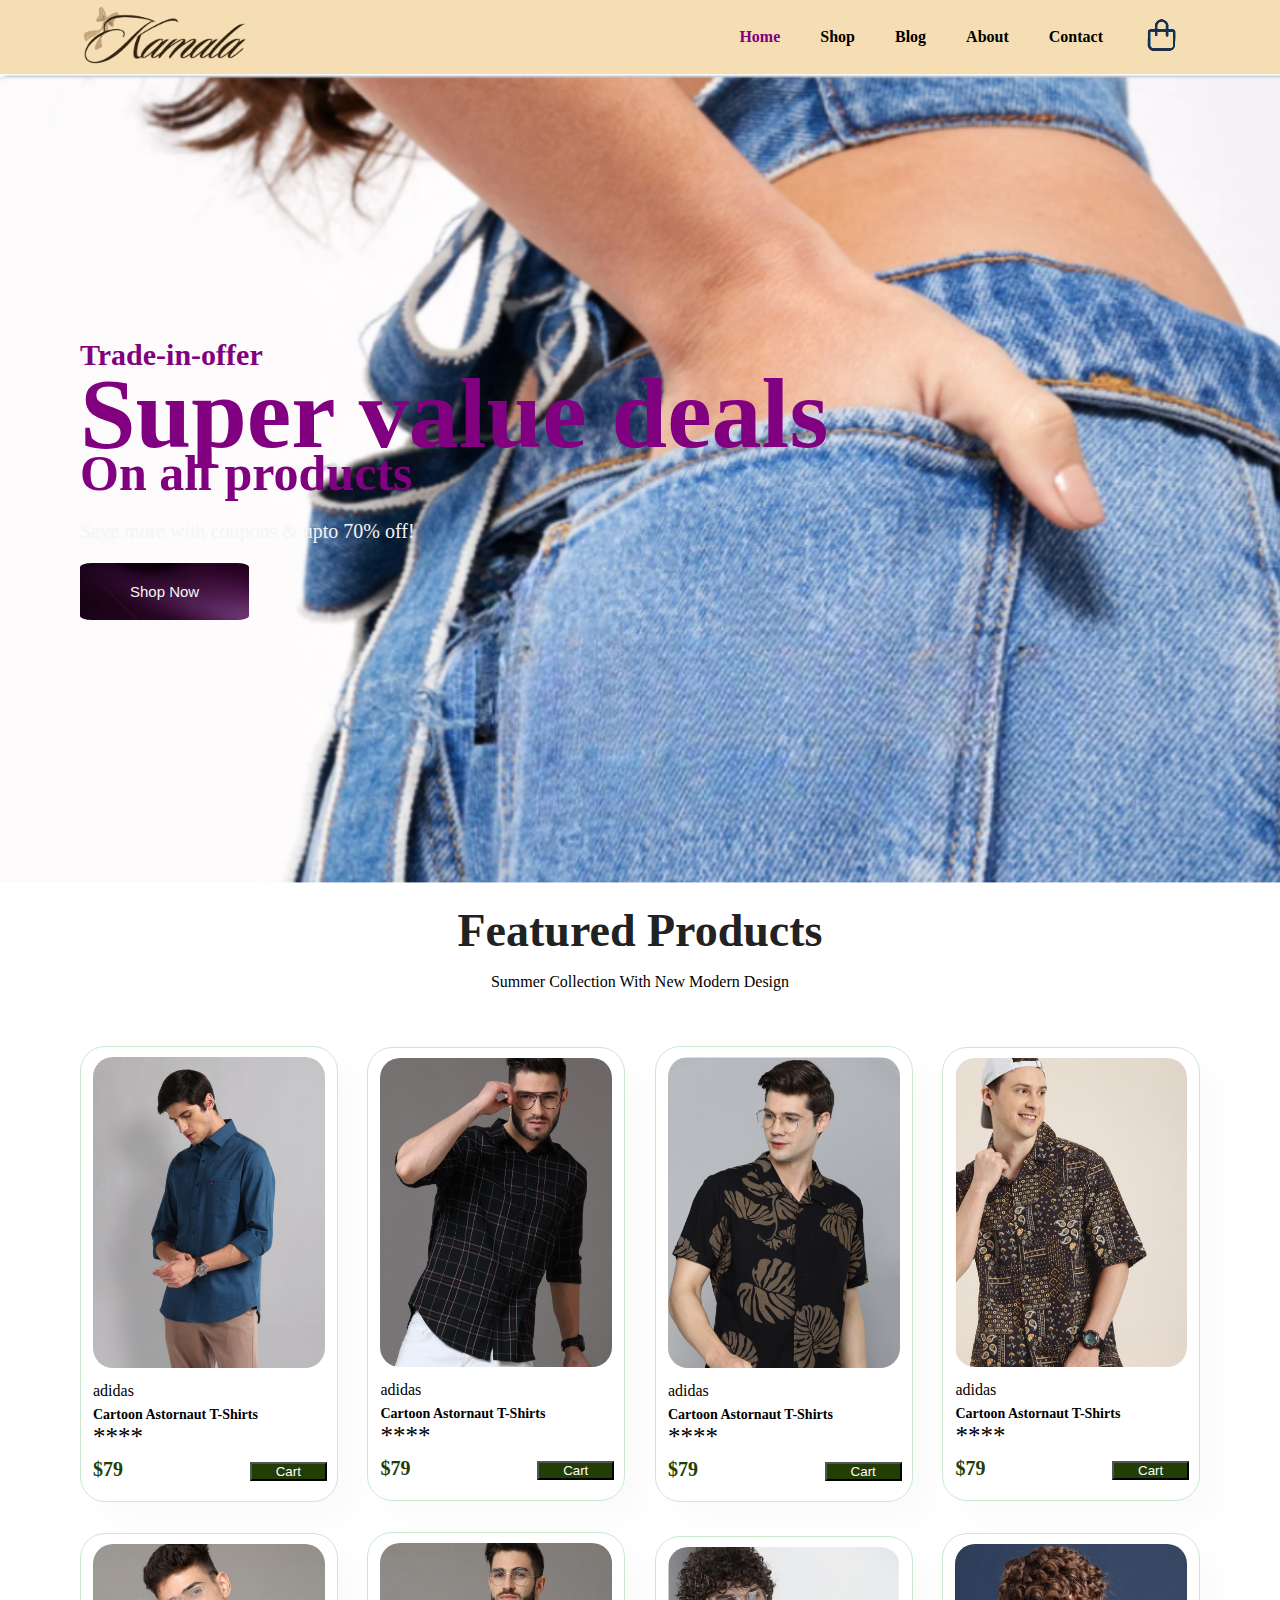
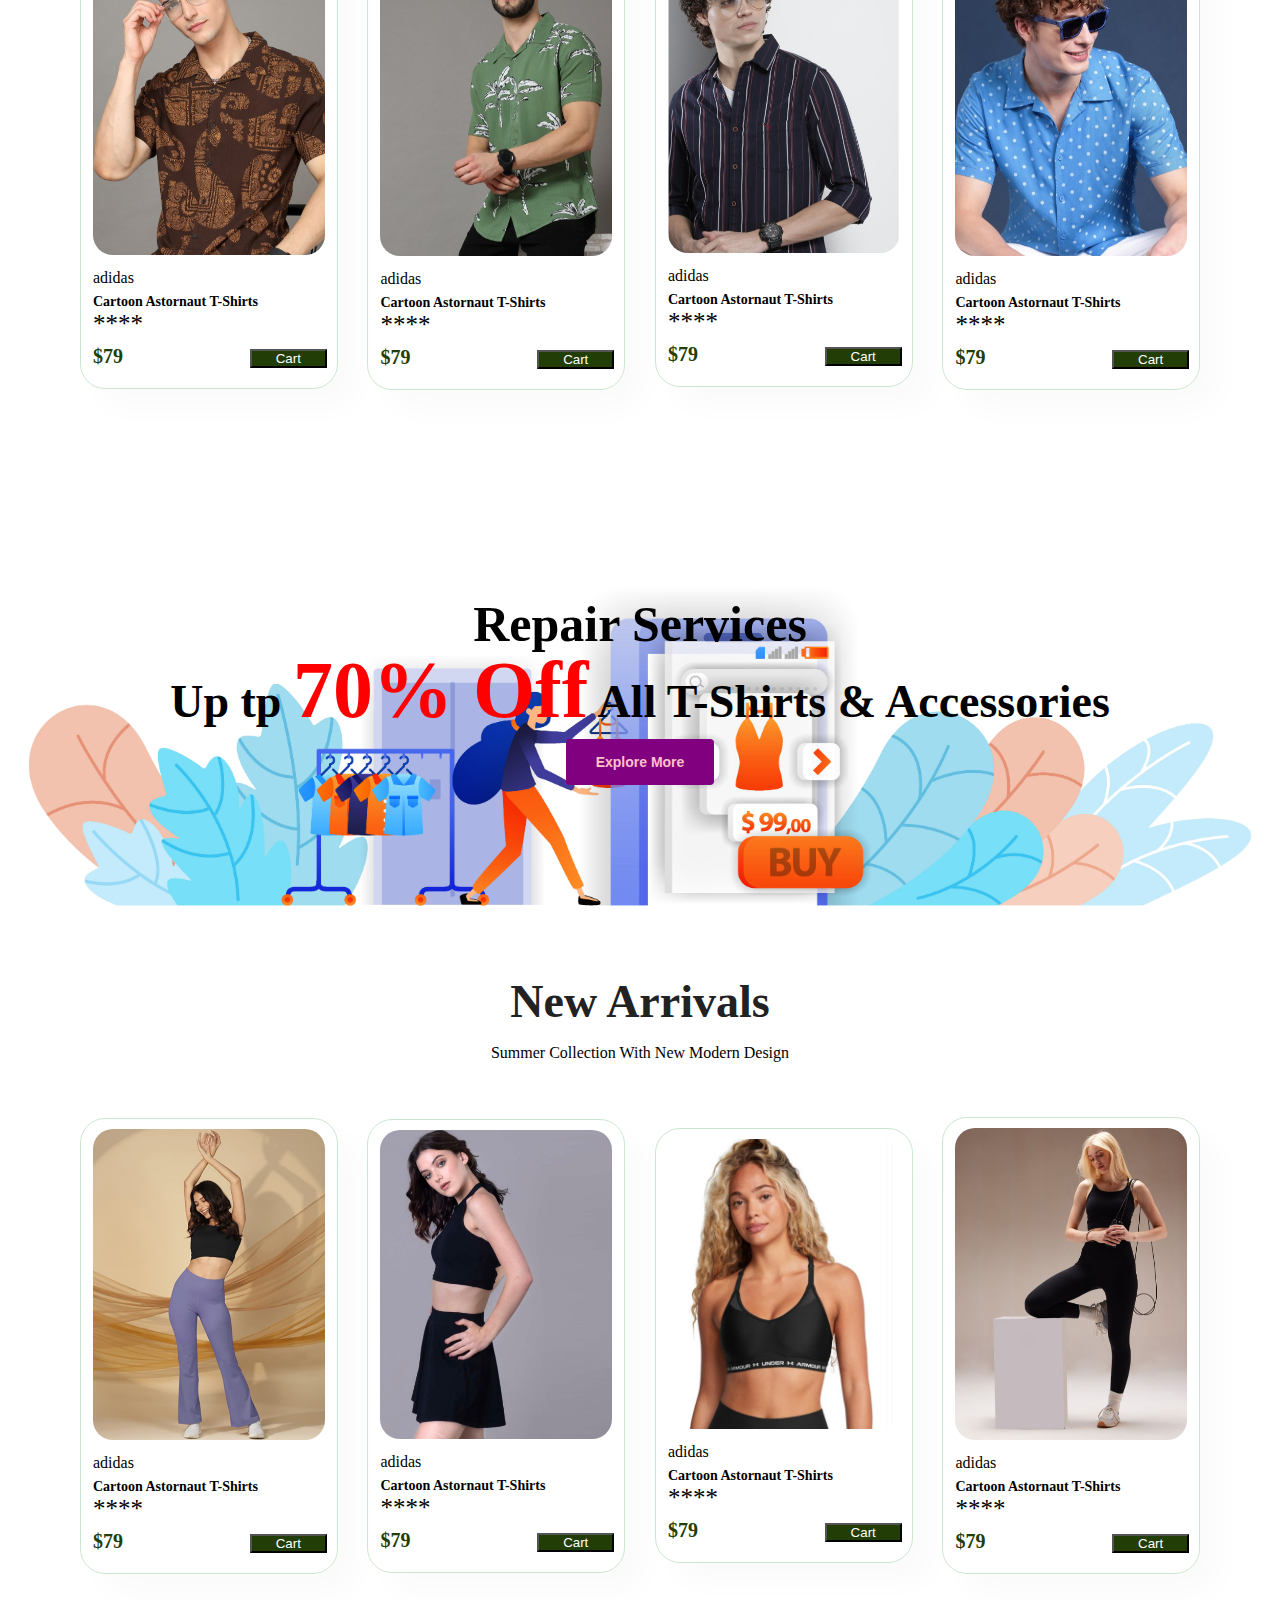
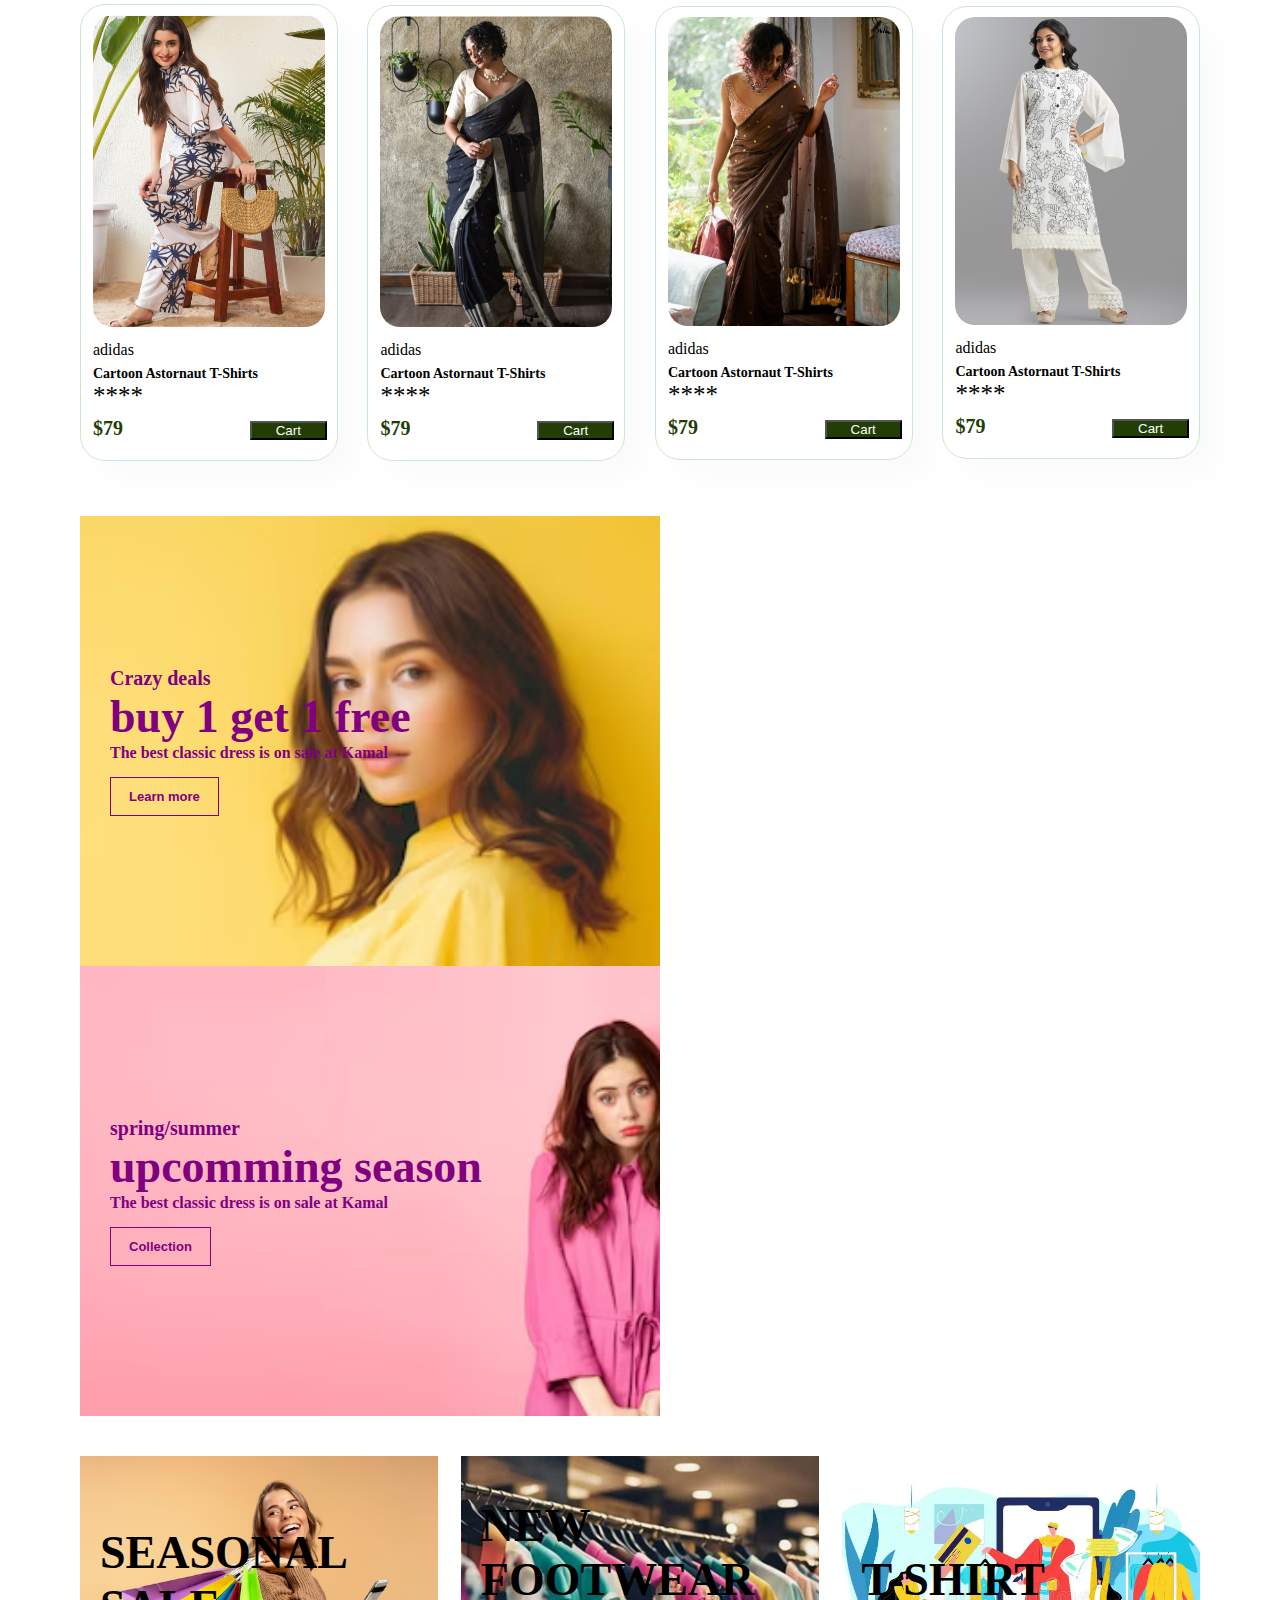
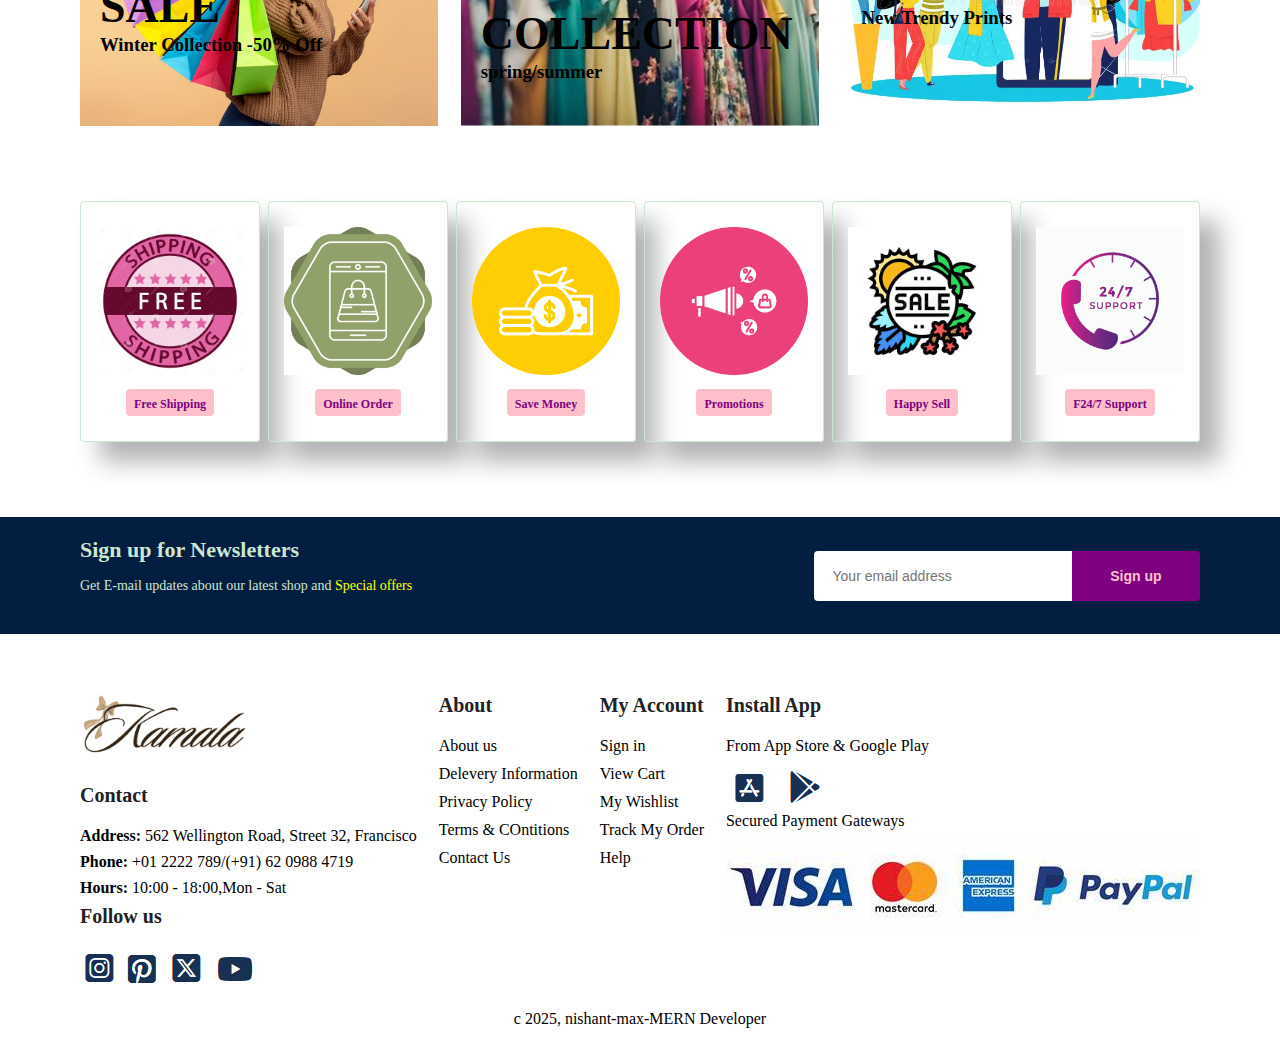
<file: index.html>
<!DOCTYPE html>
<html lang="en">
<head>
     <meta charset="UTF-8">
     <meta name="viewport" content="width=device-width, initial-scale=1.0">
     <title>Kamala-Your Cloth Shopping Store</title>
     <link rel="stylesheet" href="./style.css">
</head>
<body>
     <header id="header">
          <a href="#"><img src="./images/my logo.png" class="logo" alt="img" ></a>
          <ul class="navbar">
               <li class="back"><img style="width: 20px;" src="./images/back.png" alt="back"></li>
               <li><a class="active" href="index.html">Home</a></li>
               <li><a href="shop.html">Shop</a></li>
               <li><a href="blog.html">Blog</a></li>
               <li><a href="about.html">About</a></li>
               <li><a href="contact.html">Contact</a></li>
               <li><a href=""><img src="./images/bag.png" alt="shopping bag"></a></li>
          </ul>
          <div id="mobile">
               <img style="height: 60px; width: 90px;" src="./images/hamburger-menu.jpg" alt="menu">
          </div>

     </header>

     <section id="hero">
          <h4>Trade-in-offer</h4>
          <h2>Super value deals</h2>
          <h1>On all products</h1>
          <p>Save more with coupons & upto 70% off!</p>
          <button>Shop Now</button>
     </section>
     
     <section id="product1" class="section-p1">
          <h2>Featured Products</h2>
          <p>Summer Collection With New Modern Design </p>
          <div class="pro-container">
               <div class="pro">
                    <img src="./images/pro1.png"  alt="img">
                    <div class="des">
                         <span>adidas</span>
                         <h5>Cartoon Astornaut T-Shirts</h5>
                         <div class="star"> ****</div>
                         <h4>$79</h4>
                    </div>
                    <button>Cart</button>
               </div>

               <div class="pro">
                    <img src="./images/pro2.png"  alt="img">
                    <div class="des">
                         <span>adidas</span>
                         <h5>Cartoon Astornaut T-Shirts</h5>
                         <div class="star"> ****</div>
                         <h4>$79</h4>
                    </div>
                    <button>Cart</button>
               </div>
               
               <div class="pro">
                    <img src="./images/pro3.png"  alt="img">
                    <div class="des">
                         <span>adidas</span>
                         <h5>Cartoon Astornaut T-Shirts</h5>
                         <div class="star"> ****</div>
                         <h4>$79</h4>
                    </div>
                    <button>Cart</button>
               </div>
               
               <div class="pro">
                    <img src="./images/pro4.png"  alt="img">
                    <div class="des">
                         <span>adidas</span>
                         <h5>Cartoon Astornaut T-Shirts</h5>
                         <div class="star"> ****</div>
                         <h4>$79</h4>
                    </div>
                    <button>Cart</button>
               </div>
               
               <div class="pro">
                    <img src="./images/pro5.png"  alt="img">
                    <div class="des">
                         <span>adidas</span>
                         <h5>Cartoon Astornaut T-Shirts</h5>
                         <div class="star"> ****</div>
                         <h4>$79</h4>
                    </div>
                    <button>Cart</button>
               </div>
               
               <div class="pro">
                    <img src="./images/pro6.png"  alt="img">
                    <div class="des">
                         <span>adidas</span>
                         <h5>Cartoon Astornaut T-Shirts</h5>
                         <div class="star"> ****</div>
                         <h4>$79</h4>
                    </div>
                    <button>Cart</button>
               </div>
               
               <div class="pro">
                    <img src="./images/pro7.png"  alt="img">
                    <div class="des">
                         <span>adidas</span>
                         <h5>Cartoon Astornaut T-Shirts</h5>
                         <div class="star"> ****</div>
                         <h4>$79</h4>
                    </div>
                    <button>Cart</button>
               </div>
               
               <div class="pro">
                    <img src="./images/pro8.png"  alt="img">
                    <div class="des">
                         <span>adidas</span>
                         <h5>Cartoon Astornaut T-Shirts</h5>
                         <div class="star"> ****</div>
                         <h4>$79</h4>
                    </div>
                    <button>Cart</button>
               </div>
               
          </div>
     </section>

     <section id="banner" class="section-m1">
          <h4>Repair Services</h4>
          <h2>Up tp <span>70% Off</span> All T-Shirts & Accessories</h2>
          <button class="normal">Explore More</button>
     </section>

     <section id="product1" class="section-p1">
          <h2>New Arrivals</h2>
          <p>Summer Collection With New Modern Design </p>
          <div class="pro-container">
               <div class="pro">
                    <img src="./images/NA1.png"  alt="img">
                    <div class="des">
                         <span>adidas</span>
                         <h5>Cartoon Astornaut T-Shirts</h5>
                         <div class="star"> ****</div>
                         <h4>$79</h4>
                    </div>
                    <button>Cart</button>
               </div>

               <div class="pro">
                    <img src="./images/NA2.png"  alt="img">
                    <div class="des">
                         <span>adidas</span>
                         <h5>Cartoon Astornaut T-Shirts</h5>
                         <div class="star"> ****</div>
                         <h4>$79</h4>
                    </div>
                    <button>Cart</button>
               </div>
               
               <div class="pro">
                    <img src="./images/NA3.png"  alt="img">
                    <div class="des">
                         <span>adidas</span>
                         <h5>Cartoon Astornaut T-Shirts</h5>
                         <div class="star"> ****</div>
                         <h4>$79</h4>
                    </div>
                    <button>Cart</button>
               </div>
               
               <div class="pro">
                    <img src="./images/NA4.png"  alt="img">
                    <div class="des">
                         <span>adidas</span>
                         <h5>Cartoon Astornaut T-Shirts</h5>
                         <div class="star"> ****</div>
                         <h4>$79</h4>
                    </div>
                    <button>Cart</button>
               </div>
               
               <div class="pro">
                    <img src="./images/NA5.png"  alt="img">
                    <div class="des">
                         <span>adidas</span>
                         <h5>Cartoon Astornaut T-Shirts</h5>
                         <div class="star"> ****</div>
                         <h4>$79</h4>
                    </div>
                    <button>Cart</button>
               </div>
               
               <div class="pro">
                    <img src="./images/NA6.png"  alt="img">
                    <div class="des">
                         <span>adidas</span>
                         <h5>Cartoon Astornaut T-Shirts</h5>
                         <div class="star"> ****</div>
                         <h4>$79</h4>
                    </div>
                    <button>Cart</button>
               </div>
               
               <div class="pro">
                    <img src="./images/NA7.png"  alt="img">
                    <div class="des">
                         <span>adidas</span>
                         <h5>Cartoon Astornaut T-Shirts</h5>
                         <div class="star"> ****</div>
                         <h4>$79</h4>
                    </div>
                    <button>Cart</button>
               </div>
               
               <div class="pro">
                    <img src="./images/NA8.png"  alt="img">
                    <div class="des">
                         <span>adidas</span>
                         <h5>Cartoon Astornaut T-Shirts</h5>
                         <div class="star"> ****</div>
                         <h4>$79</h4>
                    </div>
                    <button>Cart</button>
               </div>
               
          </div>
     </section>
     
     <section id="sm-banner" class="section-p1" >
          <div class="banner-box">
               <h4>Crazy deals</h4>
               <h2>buy 1 get 1 free</h2>
               <span>The best classic dress is on sale at Kamal</span>
               <button class="white">Learn more</button>
          </div>
          <div class="banner-box banner-box2">
               <h4>spring/summer</h4>
               <h2>upcomming season</h2>
               <span>The best classic dress is on sale at Kamal</span>
               <button class="white">Collection</button>
          </div>
     </section>

     <section id="banner3" class="section-p1">
          <div class="banner-box">
               <h2>SEASONAL SALE</h2>
               <h3>Winter Collection -50% Off</h3>
          </div>
          <div class="banner-box banner2">
               <h2>NEW FOOTWEAR COLLECTION</h2>
               <h3>spring/summer</h3>
          </div>
          <div class="banner-box banner3">
               <h2>T-SHIRT</h2>
               <h3>New Trendy Prints</h3>
          </div>
     </section>

     <section id="feature" class="section-p1">
          <div class="fe-box">
               <img src="./images/freeshipping.jpg" alt="img">
               <h6>Free Shipping</h6>
          </div>
          <div class="fe-box">
               <img src="./images/online-order.jpg" alt="img">
               <h6>Online Order</h6>
          </div>
          <div class="fe-box">
               <img src="./images/save money.png" alt="img">
               <h6>Save Money</h6>
          </div>
          <div class="fe-box">
               <img src="./images/promo.png" alt="img">
               <h6>Promotions</h6>
          </div>
          <div class="fe-box">
               <img src="./images/happy sale.webp" alt="img">
               <h6>Happy Sell</h6>
          </div>
          <div class="fe-box">
               <img src="./images/247support.jpg" alt="img">
               <h6>F24/7 Support</h6>
          </div>
          
     </section>

     <section id="newsletter" class="section-p1 section-m1">
          <div class="newstext">
               <h4>Sign up for Newsletters</h4>
               <p>Get E-mail updates about our latest shop and <span>Special offers</span></p>
          </div>
          <div class="form">
               <input type="text" placeholder="Your email address">
               <button class="normal">Sign up</button>
          </div>
     </section>

     <footer class="section-p1">
          <div class="col">
               <img class="logo" src="./images/my logo.png" alt="">
               <h4>Contact</h4>
               <p><strong>Address: </strong>562 Wellington Road, Street 32, Francisco</p>
               <p><strong>Phone: </strong>+01 2222 789/(+91) 62 0988 4719</p>
               <p><strong>Hours: </strong>10:00 - 18:00,Mon - Sat</p>
               <div class="follow">
                    <h4>Follow us</h4>
                    <div class="icon">
                         <a href="#"><img src="./images/insta.png" alt="instagram"></a>
                         <a href="#"><img src="./images/pin.png" alt="pinterest"></a>
                         <a href="#"><img src="./images/tw.png" alt="twitter"></a>
                         <a href="#"><img src="./images/yt.png" alt="youtube"></a>
                    </div>
               </div>
          </div>

          <div class="col">
               <h4>About</h4>
               <a href="#">About us</a>
               <a href="#">Delevery Information</a>
               <a href="#">Privacy Policy</a>
               <a href="#">Terms & COntitions</a>
               <a href="#">Contact Us</a>
          </div>

          <div class="col">
               <h4>My Account</h4>
               <a href="#">Sign in</a>
               <a href="#">View Cart</a>
               <a href="#">My Wishlist</a>
               <a href="#">Track My Order</a>
               <a href="#">Help</a>
          </div>

          <div class="col install">
               <h4>Install App</h4>
               <p>From App Store & Google Play</p>
               <div class="row">
                    <img src="./images/App store.png" alt="">
                    <img src="./images/Google play.png" alt="">
               </div>
               <p>Secured Payment Gateways</p>
               <img class="paymentmethod" src="./images/payment methods.jpeg" alt="">
          </div>

          <div class="copyright">
               <p>c 2025, nishant-max-MERN Developer</p>
          </div>
     </footer>


     <script src="./script.js"></script>
</body>
</html>
</file>
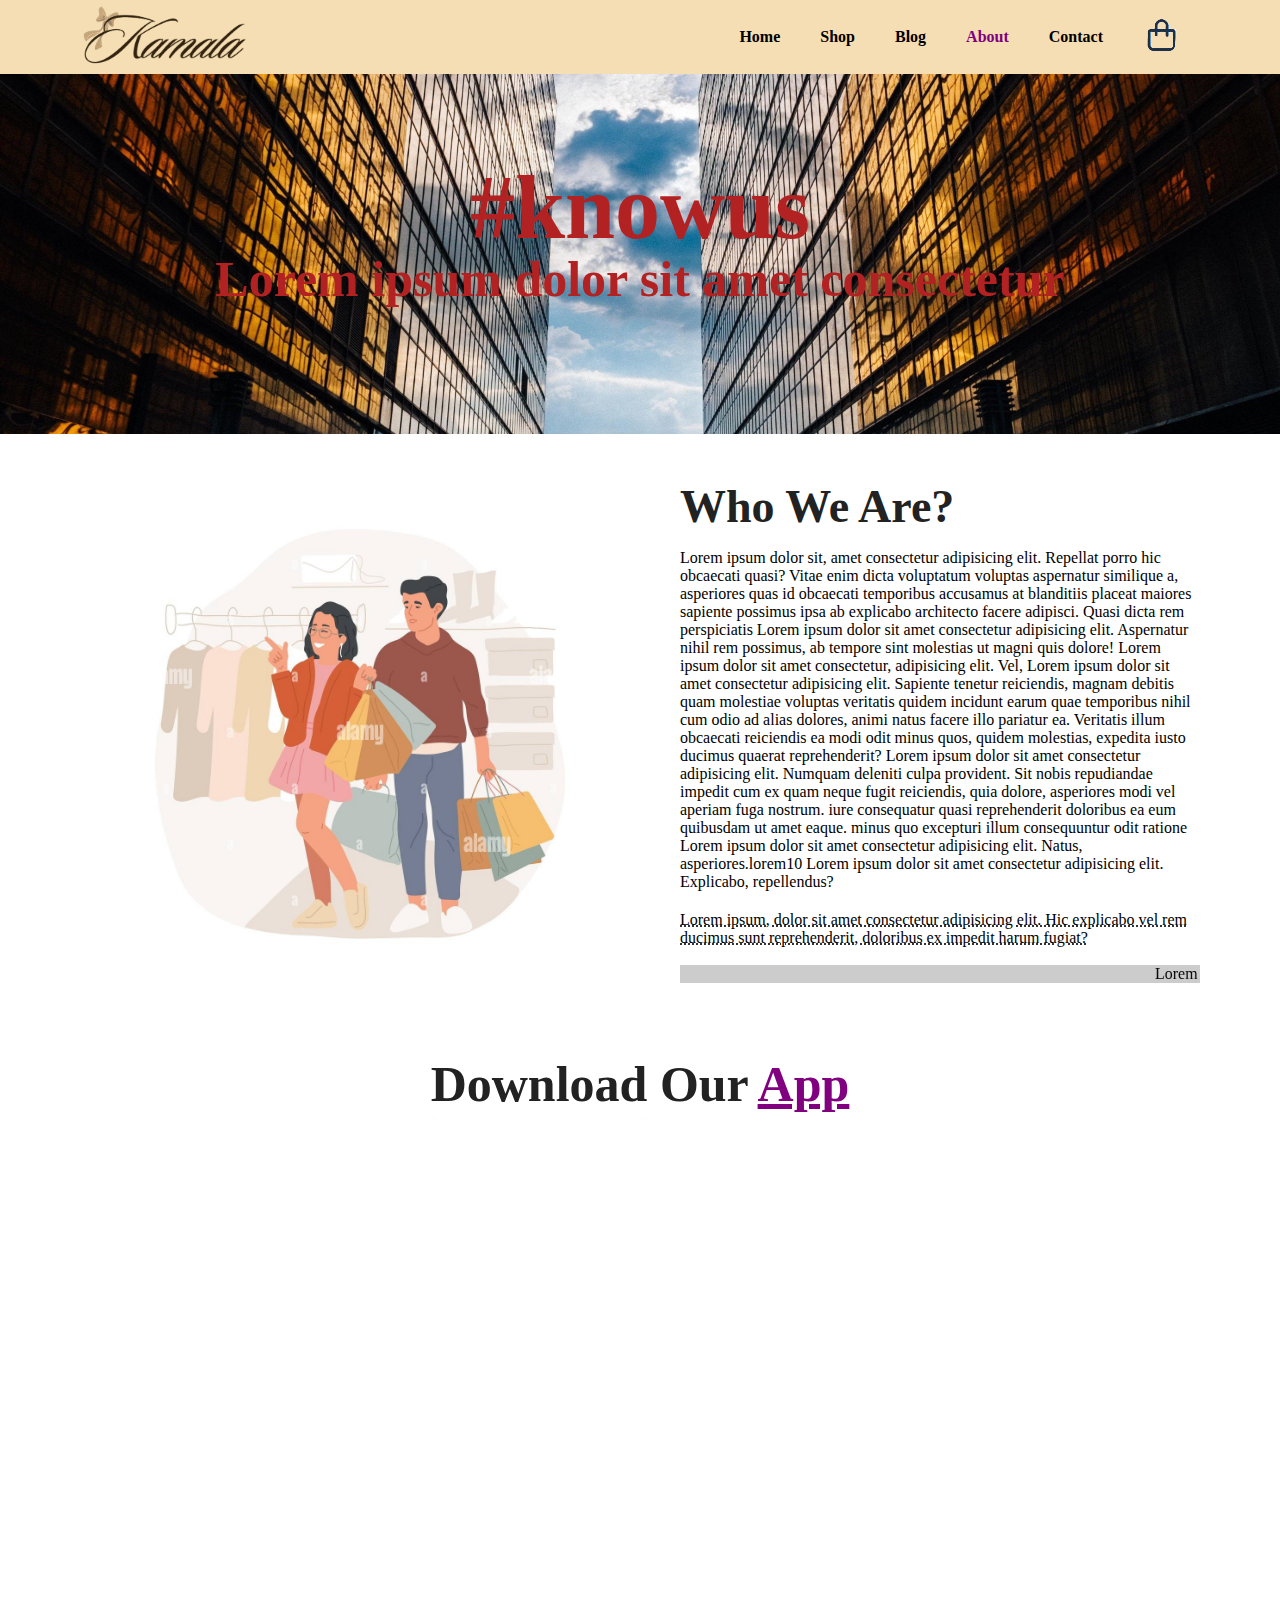
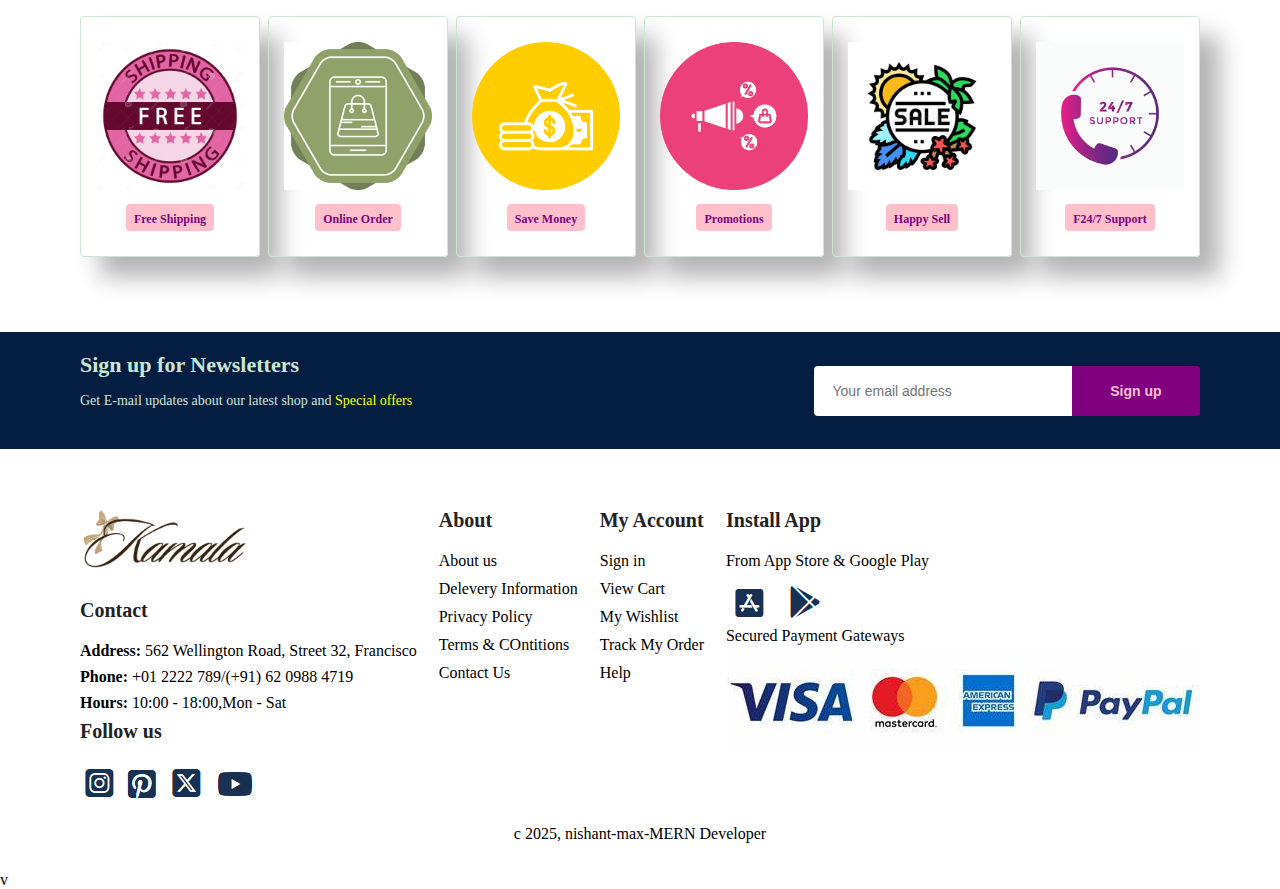
<file: about.html>
<!DOCTYPE html>
  <html lang="en">
  <head>
       <meta charset="UTF-8">
       <meta name="viewport" content="width=device-width, initial-scale=1.0">
       <title>Kamala-Your Cloth Shopping Store</title>
       <link rel="stylesheet" href="./style.css">
  </head>
  <body>
       <header id="header">
            <a href="#"><img src="./images/my logo.png" class="logo" alt="img" ></a>
            <ul class="navbar">
                 <li class="back"><img style="width: 20px;" src="./images/back.png" alt="back"></li>
                 <li><a href="index.html">Home</a></li>
                 <li><a  href="shop.html">Shop</a></li>
                 <li><a href="blog.html">Blog</a></li>
                 <li><a  class="active" href="about.html">About</a></li>
                 <li><a href="contact.html">Contact</a></li>
                 <li><a href="bag.html"><img src="./images/bag.png" alt="shopping bag"></a></li>
            </ul>
            <div id="mobile">
                 <img style="height: 60px; width: 90px;" src="./images/hamburger-menu.jpg" alt="menu">
            </div>
  
       </header>
  
       <section id="page-header" class="about-header">
            <h2>#knowus</h2>
            <p>Lorem ipsum dolor sit amet consectetur</p>
       </section>

       <section id="about-head" class="section-p1" >
          <img src="./images/aboutimg.jpg" alt="">
          <div>
               <h2>Who We Are?</h2>

               <p>Lorem ipsum dolor sit, amet consectetur adipisicing elit. Repellat porro hic obcaecati quasi? Vitae enim dicta voluptatum voluptas aspernatur similique a, asperiores quas id obcaecati temporibus accusamus at blanditiis placeat maiores sapiente possimus ipsa ab explicabo architecto facere adipisci. Quasi dicta rem perspiciatis Lorem ipsum dolor sit amet consectetur adipisicing elit. Aspernatur nihil rem possimus, ab tempore sint molestias ut magni quis dolore! Lorem ipsum dolor sit amet consectetur, adipisicing elit. Vel, Lorem ipsum dolor sit amet consectetur adipisicing elit. Sapiente tenetur reiciendis, magnam debitis quam molestiae voluptas veritatis quidem incidunt earum quae temporibus nihil cum odio ad alias dolores, animi natus facere illo pariatur ea. Veritatis illum obcaecati reiciendis ea modi odit minus quos, quidem molestias, expedita iusto ducimus quaerat reprehenderit? Lorem ipsum dolor sit amet consectetur adipisicing elit. Numquam deleniti culpa provident. Sit nobis repudiandae impedit cum ex quam neque fugit reiciendis, quia dolore, asperiores modi vel aperiam fuga nostrum. iure consequatur quasi reprehenderit doloribus ea eum quibusdam ut amet eaque. minus quo excepturi illum consequuntur odit ratione Lorem ipsum dolor sit amet consectetur adipisicing elit. Natus, asperiores.lorem10 Lorem ipsum dolor sit amet consectetur adipisicing elit. Explicabo, repellendus? </p>

               <abbr title=""> Lorem ipsum, dolor sit amet consectetur adipisicing elit. Hic explicabo vel rem ducimus sunt reprehenderit, doloribus ex impedit harum fugiat?</abbr>

               <br><br>

               <marquee bgcolor="#ccc" loop="-1" scrollamount="5" width="100%">Lorem ipsum dolor sit amet consectetur adipisicing Lorem ipsum dolor sit amet consectetur, adipisicing elit. Consectetur, voluptate. orem10</marquee>
          </div>
       </section>

       <section id="about-app" class="section-p1"  >
          <h1>Download Our <a href="#">App</a></h1>
          <div class="video">
               <video muted loop autoplay   src="./video/aboutvideo.mp4"></video>
          </div>
       </section>

       <section id="feature" class="section-p1">
          <div class="fe-box">
               <img src="./images/freeshipping.jpg" alt="img">
               <h6>Free Shipping</h6>
          </div>
          <div class="fe-box">
               <img src="./images/online-order.jpg" alt="img">
               <h6>Online Order</h6>
          </div>
          <div class="fe-box">
               <img src="./images/save money.png" alt="img">
               <h6>Save Money</h6>
          </div>
          <div class="fe-box">
               <img src="./images/promo.png" alt="img">
               <h6>Promotions</h6>
          </div>
          <div class="fe-box">
               <img src="./images/happy sale.webp" alt="img">
               <h6>Happy Sell</h6>
          </div>
          <div class="fe-box">
               <img src="./images/247support.jpg" alt="img">
               <h6>F24/7 Support</h6>
          </div>
          
      </section>

      <section id="newsletter" class="section-p1 section-m1">
          <div class="newstext">
               <h4>Sign up for Newsletters</h4>
               <p>Get E-mail updates about our latest shop and <span>Special offers</span></p>
          </div>
          <div class="form">
               <input type="text" placeholder="Your email address">
               <button class="normal">Sign up</button>
          </div>
      </section>
  
       <footer class="section-p1">
            <div class="col">
                 <img class="logo" src="./images/my logo.png" alt="">
                 <h4>Contact</h4>
                 <p><strong>Address: </strong>562 Wellington Road, Street 32, Francisco</p>
                 <p><strong>Phone: </strong>+01 2222 789/(+91) 62 0988 4719</p>
                 <p><strong>Hours: </strong>10:00 - 18:00,Mon - Sat</p>
                 <div class="follow">
                      <h4>Follow us</h4>
                      <div class="icon">
                           <a href="#"><img src="./images/insta.png" alt="instagram"></a>
                           <a href="#"><img src="./images/pin.png" alt="pinterest"></a>
                           <a href="#"><img src="./images/tw.png" alt="twitter"></a>
                           <a href="#"><img src="./images/yt.png" alt="youtube"></a>
                      </div>
                 </div>
            </div>
  
            <div class="col">
                 <h4>About</h4>
                 <a href="#">About us</a>
                 <a href="#">Delevery Information</a>
                 <a href="#">Privacy Policy</a>
                 <a href="#">Terms & COntitions</a>
                 <a href="#">Contact Us</a>
            </div>
  
            <div class="col">
                 <h4>My Account</h4>
                 <a href="#">Sign in</a>
                 <a href="#">View Cart</a>
                 <a href="#">My Wishlist</a>
                 <a href="#">Track My Order</a>
                 <a href="#">Help</a>
            </div>
  
            <div class="col install">
                 <h4>Install App</h4>
                 <p>From App Store & Google Play</p>
                 <div class="row">
                      <img src="./images/App store.png" alt="">
                      <img src="./images/Google play.png" alt="">
                 </div>
                 <p>Secured Payment Gateways</p>
                 <img class="paymentmethod" src="./images/payment methods.jpeg" alt="">
            </div>
  
            <div class="copyright">
                 <p>c 2025, nishant-max-MERN Developer</p>
            </div>
       </footer>
       
  
  
       <script src="./script.js"></script>
  </body>
  </html>v
</file>
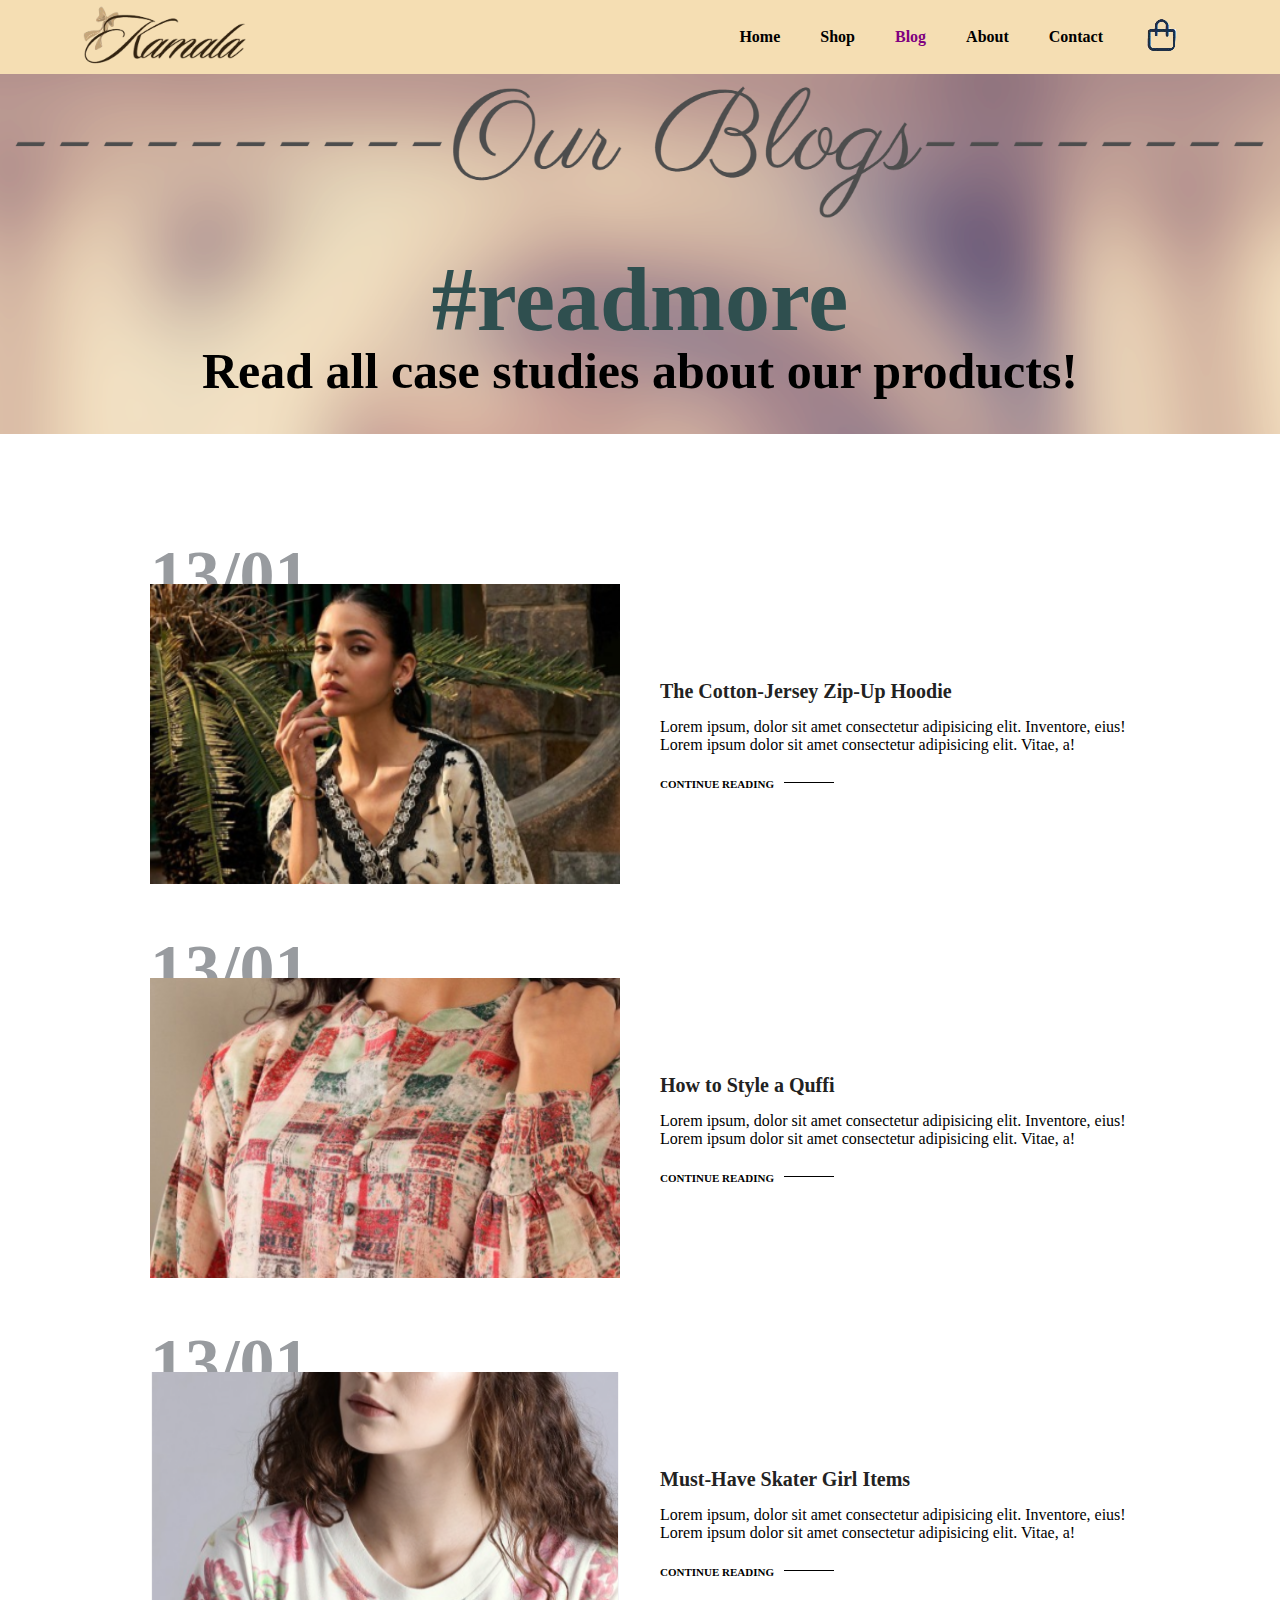
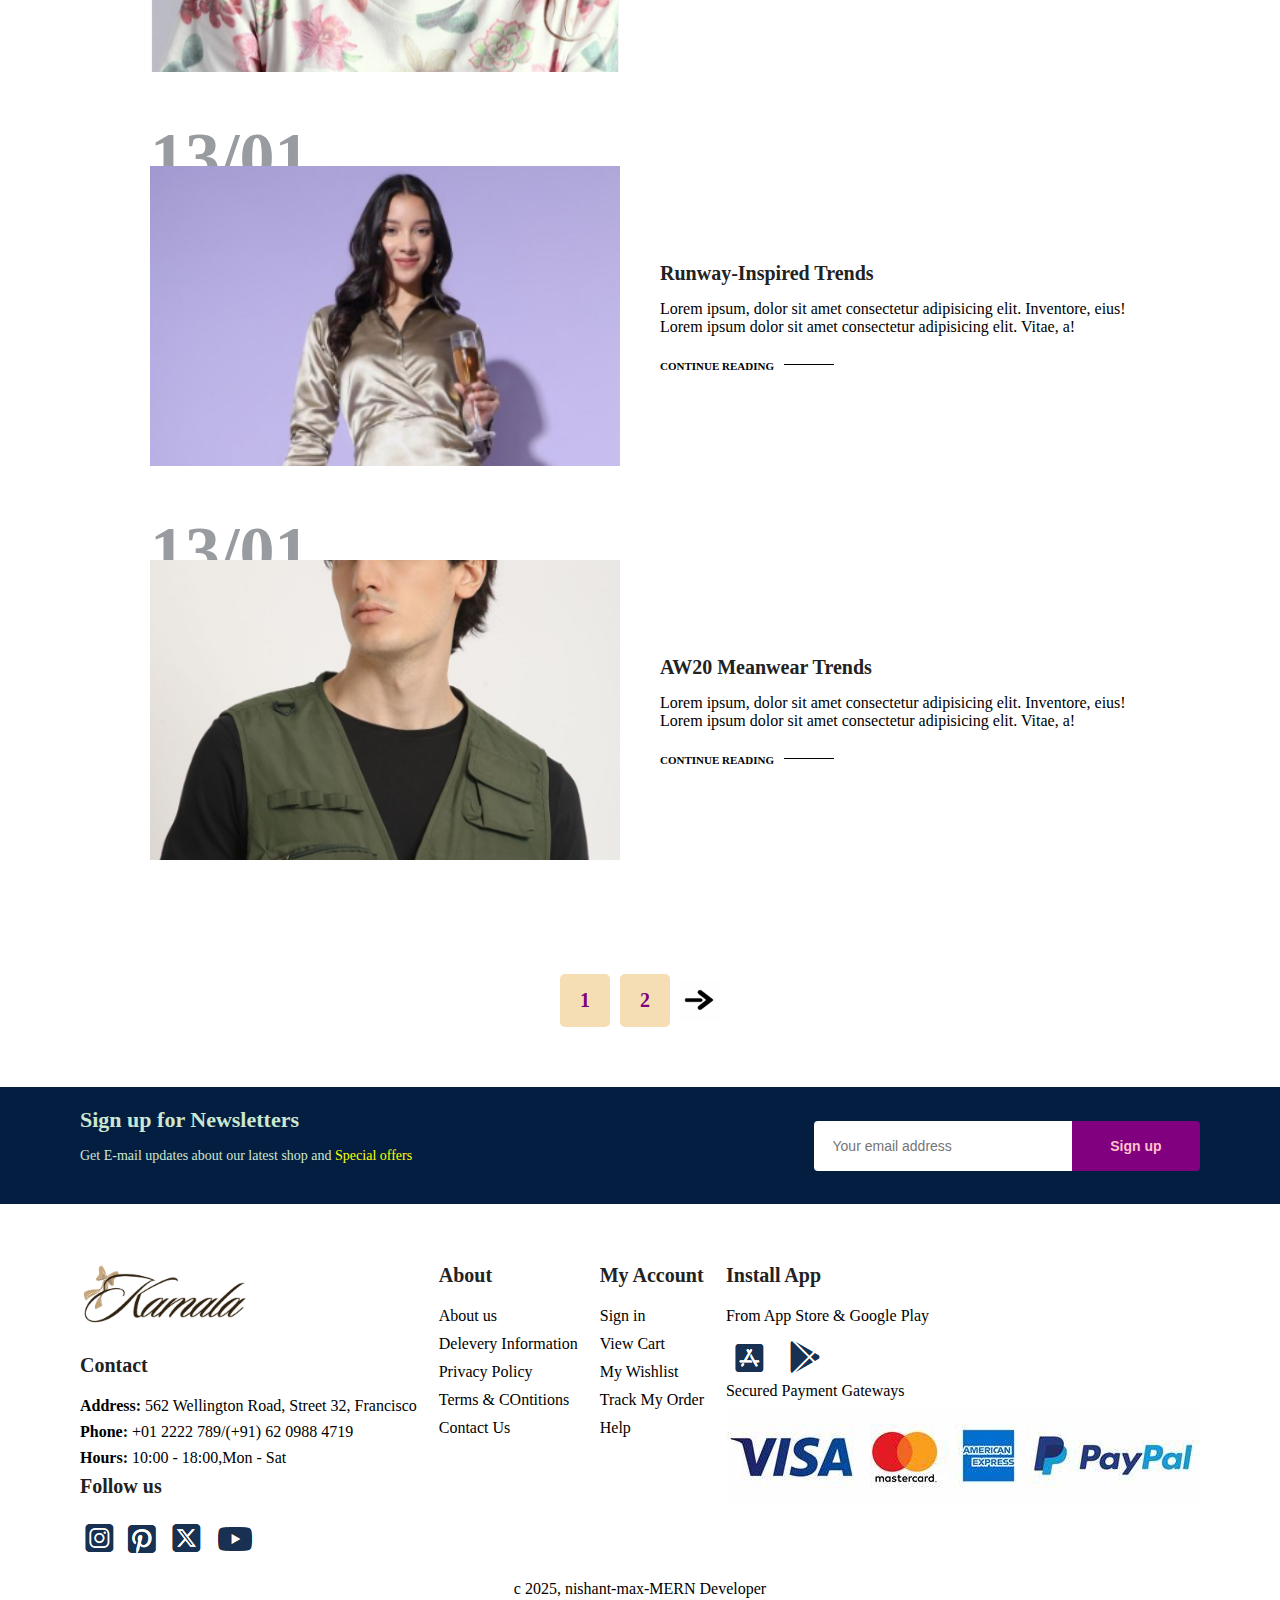
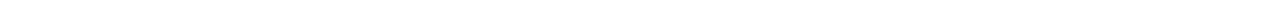
<file: blog.html>
<!DOCTYPE html>
<html lang="en">
<head>
     <meta charset="UTF-8">
     <meta name="viewport" content="width=device-width, initial-scale=1.0">
     <title>Kamala-Your Cloth Shopping Store</title>
     <link rel="stylesheet" href="./style.css">
</head>
<body>
     <header id="header">
          <a href="#"><img src="./images/my logo.png" class="logo" alt="img" ></a>
          <ul class="navbar">
               <li class="back"><img style="width: 20px;" src="./images/back.png" alt="back"></li>
               <li><a href="index.html">Home</a></li>
               <li><a  href="shop.html">Shop</a></li>
               <li><a class="active" href="blog.html">Blog</a></li>
               <li><a href="about.html">About</a></li>
               <li><a href="contact.html">Contact</a></li>
               <li><a href="bag.html"><img src="./images/bag.png" alt="shopping bag"></a></li>
          </ul>
          <div id="mobile">
               <img style="height: 60px; width: 90px;" src="./images/hamburger-menu.jpg" alt="menu">
          </div>

     </header>

     <section id="page-header" class="blog-header">
          <h2>#readmore</h2>
          <p>Read all case studies about our products!</p>
     </section>

     <section id="blog">
          <div class="blog-box">
               <div class="blog-img">
                    <img src="./images/b1.png" alt="">
               </div>
               <div class="blog-details">
                    <h4>The Cotton-Jersey Zip-Up Hoodie</h4>
                    <p>Lorem ipsum, dolor sit amet consectetur adipisicing elit. Inventore, eius! Lorem ipsum dolor sit amet consectetur adipisicing elit. Vitae, a!</p>
                    <a href="#">CONTINUE READING</a>
               </div>
               <h1>13/01</h1>
          </div>

          <div class="blog-box">
               <div class="blog-img">
                    <img src="./images/b2.png" alt="">
               </div>
               <div class="blog-details">
                    <h4>How to Style a Quffi</h4>
                    <p>Lorem ipsum, dolor sit amet consectetur adipisicing elit. Inventore, eius! Lorem ipsum dolor sit amet consectetur adipisicing elit. Vitae, a!</p>
                    <a href="#">CONTINUE READING</a>
               </div>
               <h1>13/01</h1>
          </div>

          <div class="blog-box">
               <div class="blog-img">
                    <img src="./images/b3.png" alt="">
               </div>
               <div class="blog-details">
                    <h4>Must-Have Skater Girl Items</h4>
                    <p>Lorem ipsum, dolor sit amet consectetur adipisicing elit. Inventore, eius! Lorem ipsum dolor sit amet consectetur adipisicing elit. Vitae, a!</p>
                    <a href="#">CONTINUE READING</a>
               </div>
               <h1>13/01</h1>
          </div>

          <div class="blog-box">
               <div class="blog-img">
                    <img src="./images/b4.png" alt="">
               </div>
               <div class="blog-details">
                    <h4>Runway-Inspired Trends</h4>
                    <p>Lorem ipsum, dolor sit amet consectetur adipisicing elit. Inventore, eius! Lorem ipsum dolor sit amet consectetur adipisicing elit. Vitae, a!</p>
                    <a href="#">CONTINUE READING</a>
               </div>
               <h1>13/01</h1>
          </div>

          <div class="blog-box">
               <div class="blog-img">
                    <img src="./images/b5.png" alt="">
               </div>
               <div class="blog-details">
                    <h4>AW20 Meanwear Trends</h4>
                    <p>Lorem ipsum, dolor sit amet consectetur adipisicing elit. Inventore, eius! Lorem ipsum dolor sit amet consectetur adipisicing elit. Vitae, a!</p>
                    <a href="#">CONTINUE READING</a>
               </div>
               <h1>13/01</h1>
          </div>
     </section>
     

     <section id="pagination" class="section-p1">
          <a href="#">1</a>
          <a href="#">2</a>
          <a href="#"><img style="width: 40px;" src="./images/rightarrow.jpg" alt=""></a>
     </section>

     <section id="newsletter" class="section-p1 section-m1">
          <div class="newstext">
               <h4>Sign up for Newsletters</h4>
               <p>Get E-mail updates about our latest shop and <span>Special offers</span></p>
          </div>
          <div class="form">
               <input type="text" placeholder="Your email address">
               <button class="normal">Sign up</button>
          </div>
     </section>

     <footer class="section-p1">
          <div class="col">
               <img class="logo" src="./images/my logo.png" alt="">
               <h4>Contact</h4>
               <p><strong>Address: </strong>562 Wellington Road, Street 32, Francisco</p>
               <p><strong>Phone: </strong>+01 2222 789/(+91) 62 0988 4719</p>
               <p><strong>Hours: </strong>10:00 - 18:00,Mon - Sat</p>
               <div class="follow">
                    <h4>Follow us</h4>
                    <div class="icon">
                         <a href="#"><img src="./images/insta.png" alt="instagram"></a>
                         <a href="#"><img src="./images/pin.png" alt="pinterest"></a>
                         <a href="#"><img src="./images/tw.png" alt="twitter"></a>
                         <a href="#"><img src="./images/yt.png" alt="youtube"></a>
                    </div>
               </div>
          </div>

          <div class="col">
               <h4>About</h4>
               <a href="#">About us</a>
               <a href="#">Delevery Information</a>
               <a href="#">Privacy Policy</a>
               <a href="#">Terms & COntitions</a>
               <a href="#">Contact Us</a>
          </div>

          <div class="col">
               <h4>My Account</h4>
               <a href="#">Sign in</a>
               <a href="#">View Cart</a>
               <a href="#">My Wishlist</a>
               <a href="#">Track My Order</a>
               <a href="#">Help</a>
          </div>

          <div class="col install">
               <h4>Install App</h4>
               <p>From App Store & Google Play</p>
               <div class="row">
                    <img src="./images/App store.png" alt="">
                    <img src="./images/Google play.png" alt="">
               </div>
               <p>Secured Payment Gateways</p>
               <img class="paymentmethod" src="./images/payment methods.jpeg" alt="">
          </div>

          <div class="copyright">
               <p>c 2025, nishant-max-MERN Developer</p>
          </div>
     </footer>
     


     <script src="./script.js"></script>
</body>
</html>
</file>
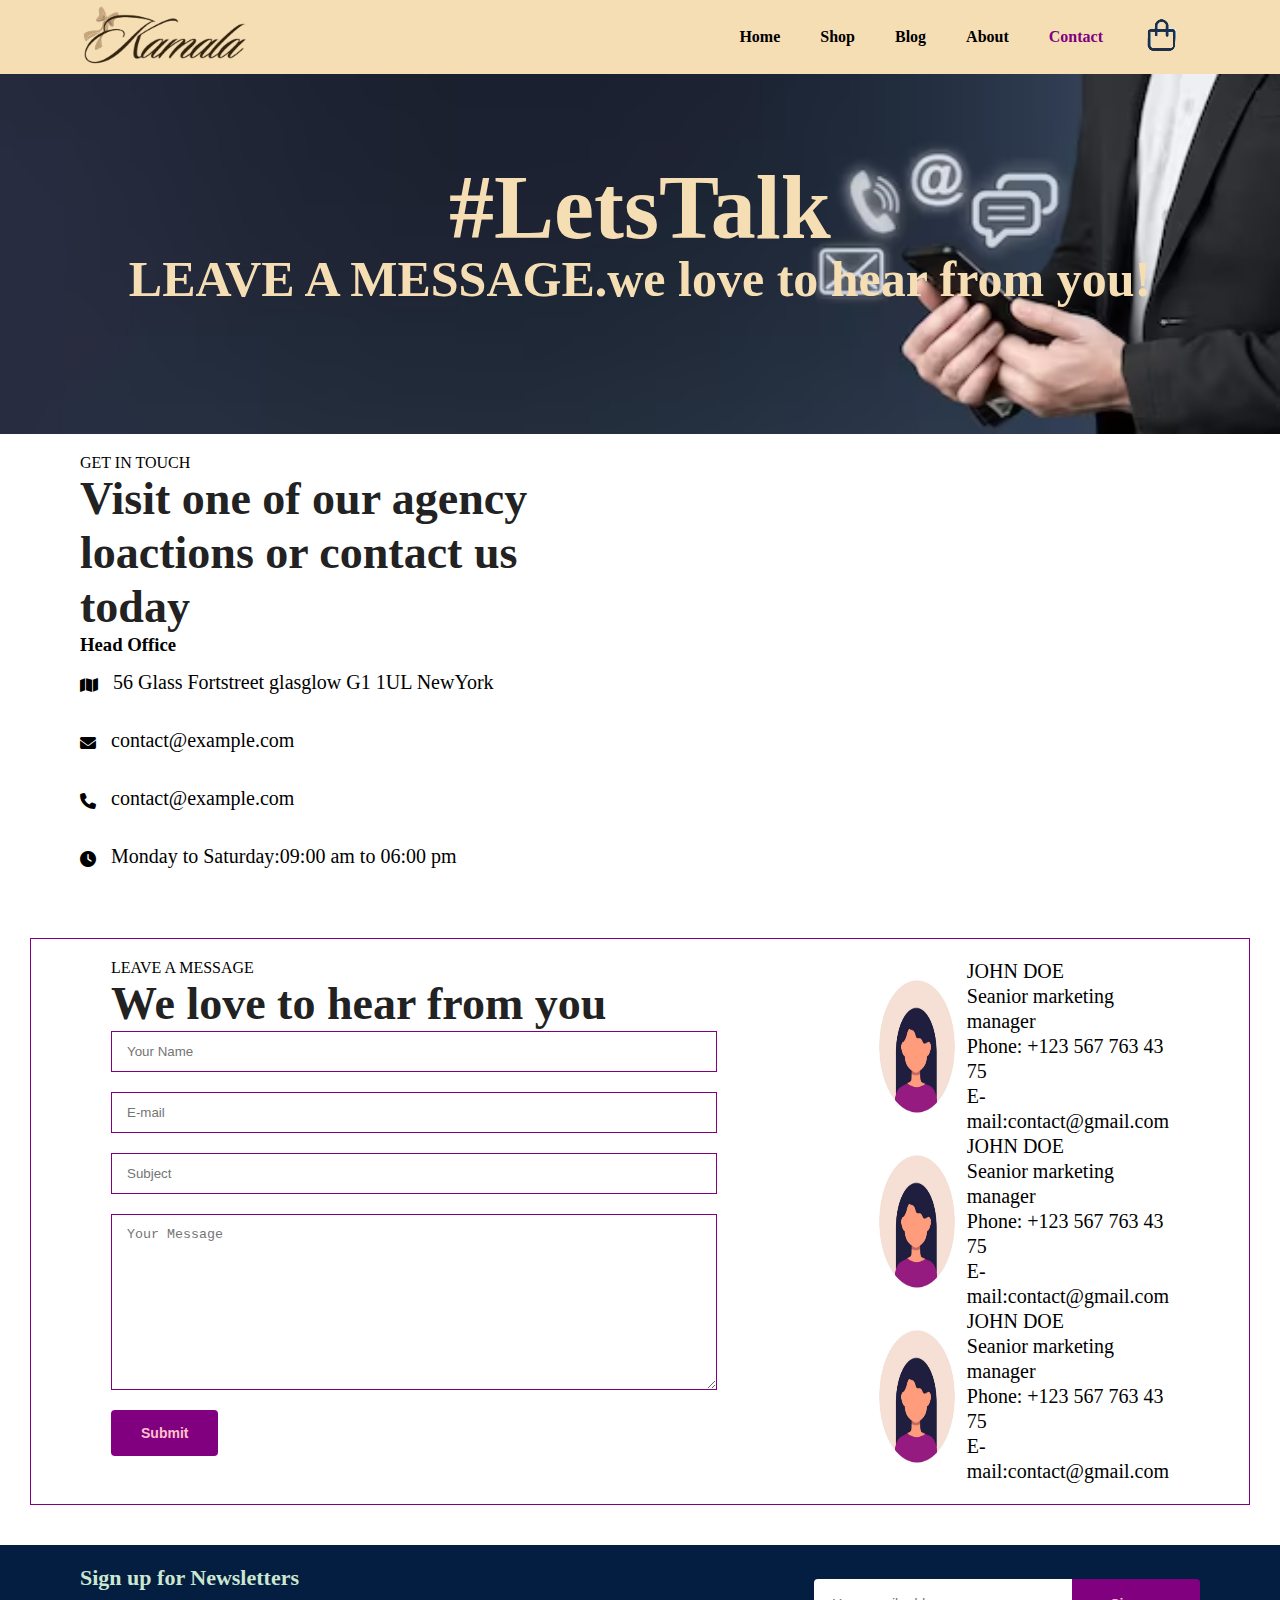
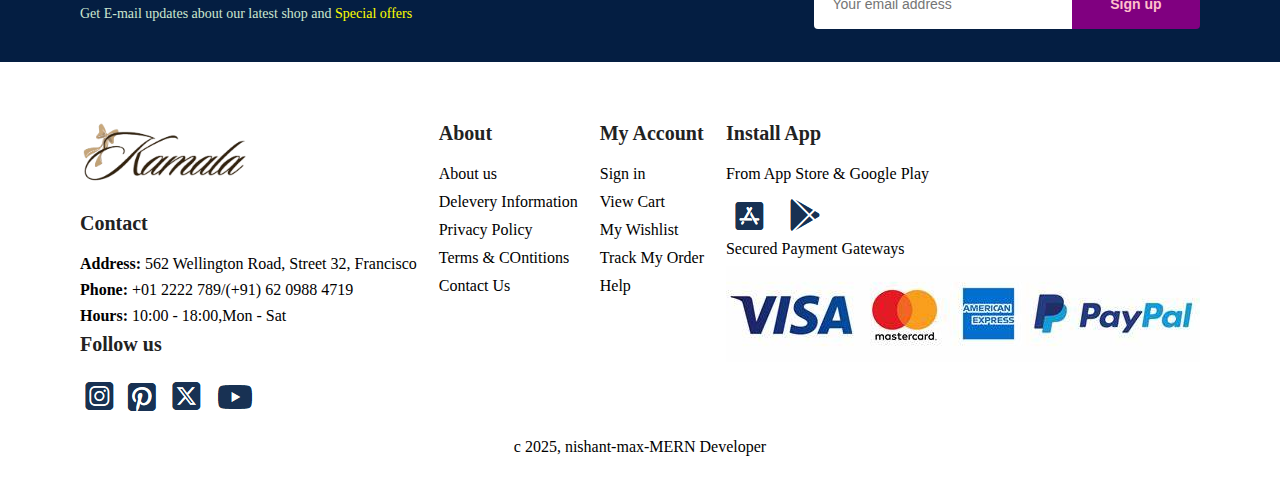
<file: contact.html>
<!DOCTYPE html>
  <html lang="en">
  <head>
       <meta charset="UTF-8">
       <meta name="viewport" content="width=device-width, initial-scale=1.0">
       <title>Kamala-Your Cloth Shopping Store</title>
       <link rel="stylesheet" href="https://cdnjs.cloudflare.com/ajax/libs/font-awesome/6.7.2/css/all.min.css" integrity="sha512-Evv84Mr4kqVGRNSgIGL/F/aIDqQb7xQ2vcrdIwxfjThSH8CSR7PBEakCr51Ck+w+/U6swU2Im1vVX0SVk9ABhg==" crossorigin="anonymous" referrerpolicy="no-referrer" />
       <link rel="stylesheet" href="./style.css">
  </head>
  <body>
       <header id="header">
            <a href="#"><img src="./images/my logo.png" class="logo" alt="img" ></a>
            <ul class="navbar">
                 <li class="back"><img style="width: 20px;" src="./images/back.png" alt="back"></li>
                 <li><a href="index.html">Home</a></li>
                 <li><a  href="shop.html">Shop</a></li>
                 <li><a href="blog.html">Blog</a></li>
                 <li><a href="about.html">About</a></li>
                 <li><a class="active" href="contact.html">Contact</a></li>
                 <li><a href="bag.html"><img src="./images/bag.png" alt="shopping bag"></a></li>
            </ul>
            <div id="mobile">
                 <img style="height: 60px; width: 90px;" src="./images/hamburger-menu.jpg" alt="menu">
            </div>
  
       </header>
  
       <section id="page-header" class="contact-header">
            <h2>#LetsTalk</h2>
            <p>LEAVE A MESSAGE.we love to hear from you!</p>
       </section>

       <section id="contact-deatils" class="section-p1" >
          <div class="details">
               <span>GET IN TOUCH</span>
               <h2>Visit one of our agency loactions or contact us today</h2>
               <h3>Head Office</h3>
               <div>
                    <li>
                         <i class="fa-solid fa-map"></i>
                         <p>56 Glass Fortstreet glasglow G1 1UL NewYork</p>
                    </li>
                    <li>
                         <i class="fa-solid fa-envelope"></i>
                         <p>contact@example.com</p>
                    </li>
                    <li>
                         <i class="fa-sharp-duotone fa-solid fa-phone"></i>
                         <p>contact@example.com</p>
                    </li>
                    <li>
                         <i class="fa-solid fa-clock"></i>
                         <p>Monday to Saturday:09:00 am to 06:00 pm</p>
                    </li>
               </div>
          </div>
          <div class="map">
               <iframe src="https://www.google.com/maps/embed?pb=!1m18!1m12!1m3!1d3023.477684721437!2d-73.99903582317133!3d40.72951337139097!2m3!1f0!2f0!3f0!3m2!1i1024!2i768!4f13.1!3m3!1m2!1s0x89c2599af55395c1%3A0xda30743171b5f305!2sNew%20York%20University!5e0!3m2!1sen!2sin!4v1739549681593!5m2!1sen!2sin" width="600" height="450" style="border:0;" allowfullscreen="" loading="lazy" referrerpolicy="no-referrer-when-downgrade"></iframe>
          </div>
       </section>

       <section id="form-details" class="section-p1">
          <form action="">
               <span>LEAVE A MESSAGE</span>
               <h2>We love to hear from you</h2>
               <input type="text" placeholder="Your Name">
               <input type="email" placeholder="E-mail">
               <input type="text" placeholder="Subject">
               <textarea cols="30" rows="10" placeholder="Your Message"></textarea>
               <button class="normal">Submit</button>
          </form>

          <div class="people">
               <div>
                    <img src="./images/contactpage.jpg" width="100px" alt="">
                    <p><span>JOHN DOE</span> <br>Seanior marketing manager <br>Phone: +123 567 763 43 75  <br>E-mail:contact@gmail.com</p>
               </div>
               <div>
                    <img src="./images/contactpage.jpg" width="100px" alt="">
                    <p><span>JOHN DOE</span><br>Seanior marketing manager <br>Phone: +123 567 763 43 75  <br>E-mail:contact@gmail.com</p>
               </div>
               <div>
                    <img src="./images/contactpage.jpg" width="100px" alt="">
                    <p><span>JOHN DOE</span><br>Seanior marketing manager <br>Phone: +123 567 763 43 75  <br>E-mail:contact@gmail.com</p>
               </div>
          </div>

       </section>

      <section id="newsletter" class="section-p1 section-m1">
          <div class="newstext">
               <h4>Sign up for Newsletters</h4>
               <p>Get E-mail updates about our latest shop and <span>Special offers</span></p>
          </div>
          <div class="form">
               <input type="text" placeholder="Your email address">
               <button class="normal">Sign up</button>
          </div>
      </section>
  
       <footer class="section-p1">
            <div class="col">
                 <img class="logo" src="./images/my logo.png" alt="">
                 <h4>Contact</h4>
                 <p><strong>Address: </strong>562 Wellington Road, Street 32, Francisco</p>
                 <p><strong>Phone: </strong>+01 2222 789/(+91) 62 0988 4719</p>
                 <p><strong>Hours: </strong>10:00 - 18:00,Mon - Sat</p>
                 <div class="follow">
                      <h4>Follow us</h4>
                      <div class="icon">
                           <a href="#"><img src="./images/insta.png" alt="instagram"></a>
                           <a href="#"><img src="./images/pin.png" alt="pinterest"></a>
                           <a href="#"><img src="./images/tw.png" alt="twitter"></a>
                           <a href="#"><img src="./images/yt.png" alt="youtube"></a>
                      </div>
                 </div>
            </div>
  
            <div class="col">
                 <h4>About</h4>
                 <a href="#">About us</a>
                 <a href="#">Delevery Information</a>
                 <a href="#">Privacy Policy</a>
                 <a href="#">Terms & COntitions</a>
                 <a href="#">Contact Us</a>
            </div>
  
            <div class="col">
                 <h4>My Account</h4>
                 <a href="#">Sign in</a>
                 <a href="#">View Cart</a>
                 <a href="#">My Wishlist</a>
                 <a href="#">Track My Order</a>
                 <a href="#">Help</a>
            </div>
  
            <div class="col install">
                 <h4>Install App</h4>
                 <p>From App Store & Google Play</p>
                 <div class="row">
                      <img src="./images/App store.png" alt="">
                      <img src="./images/Google play.png" alt="">
                 </div>
                 <p>Secured Payment Gateways</p>
                 <img class="paymentmethod" src="./images/payment methods.jpeg" alt="">
            </div>
  
            <div class="copyright">
                 <p>c 2025, nishant-max-MERN Developer</p>
            </div>
       </footer>
       
  
  
       <script src="./script.js"></script>
  </body>
  </html>
</file>
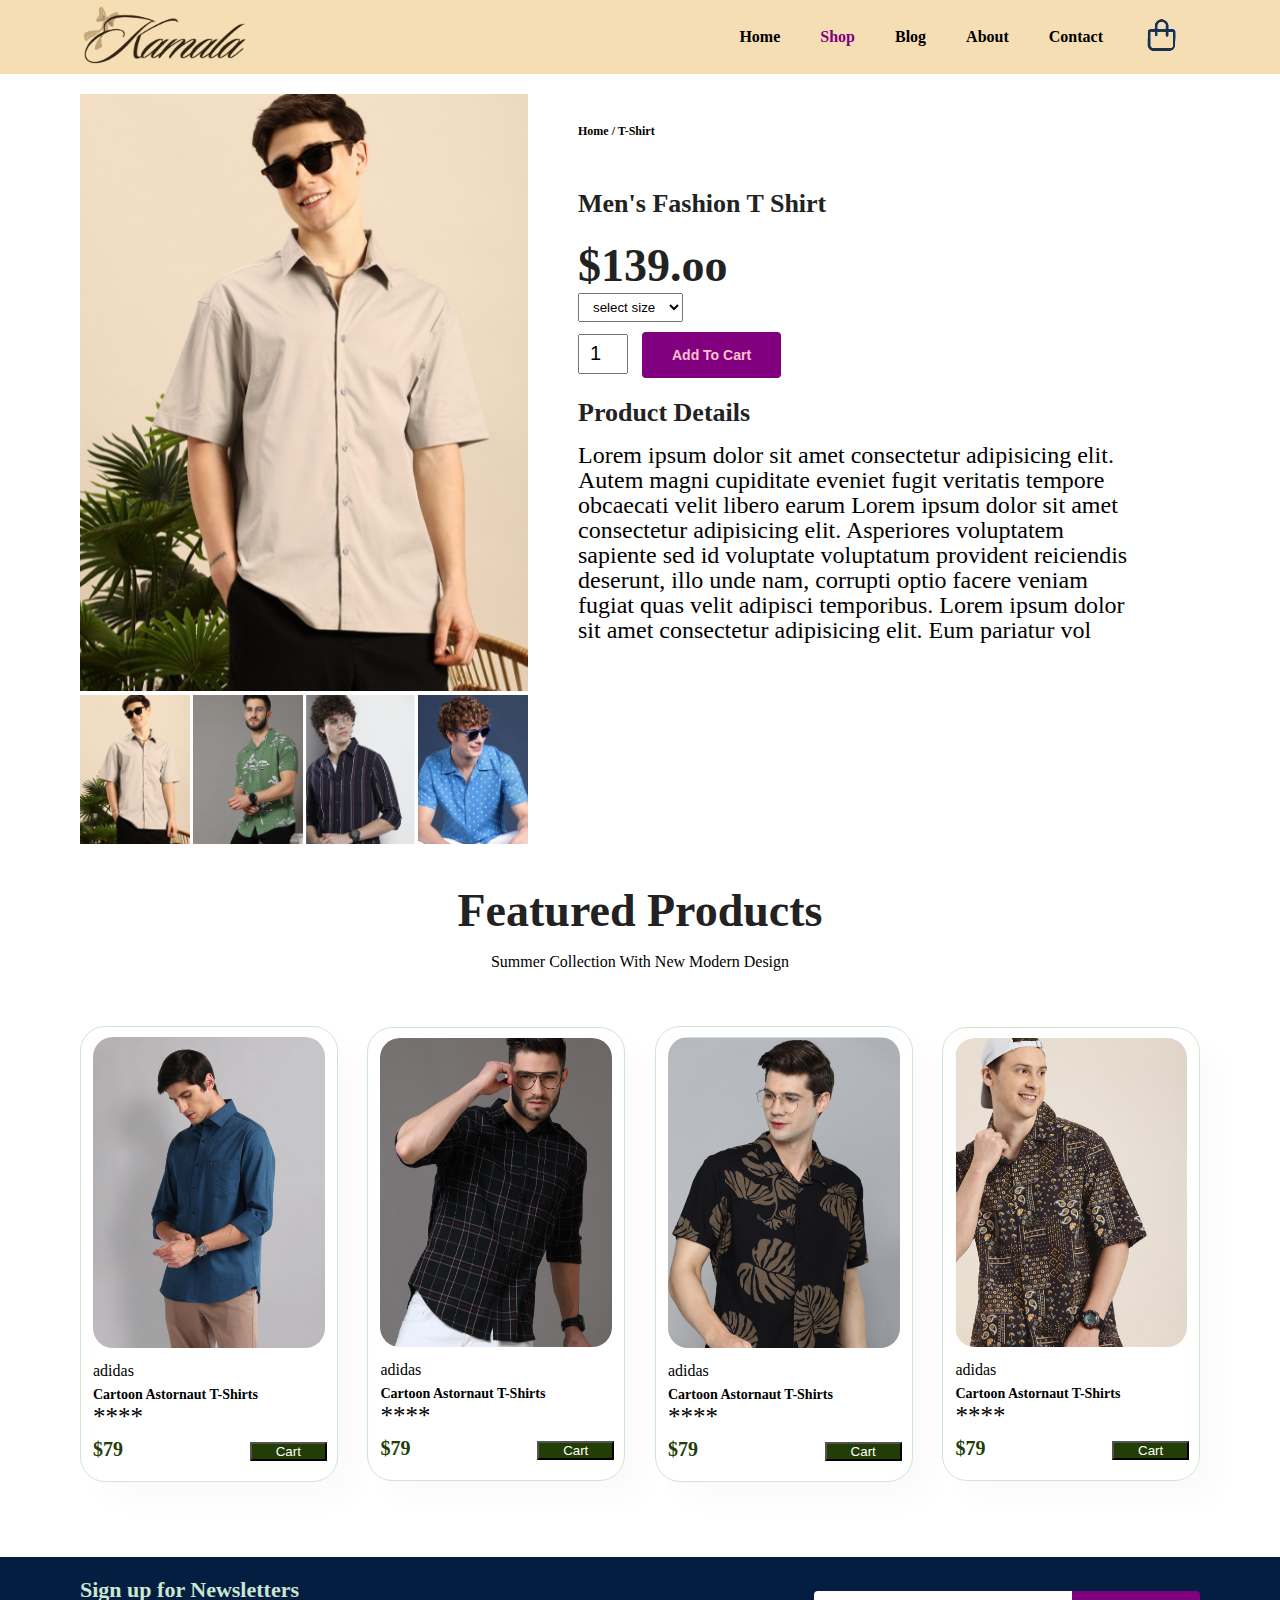
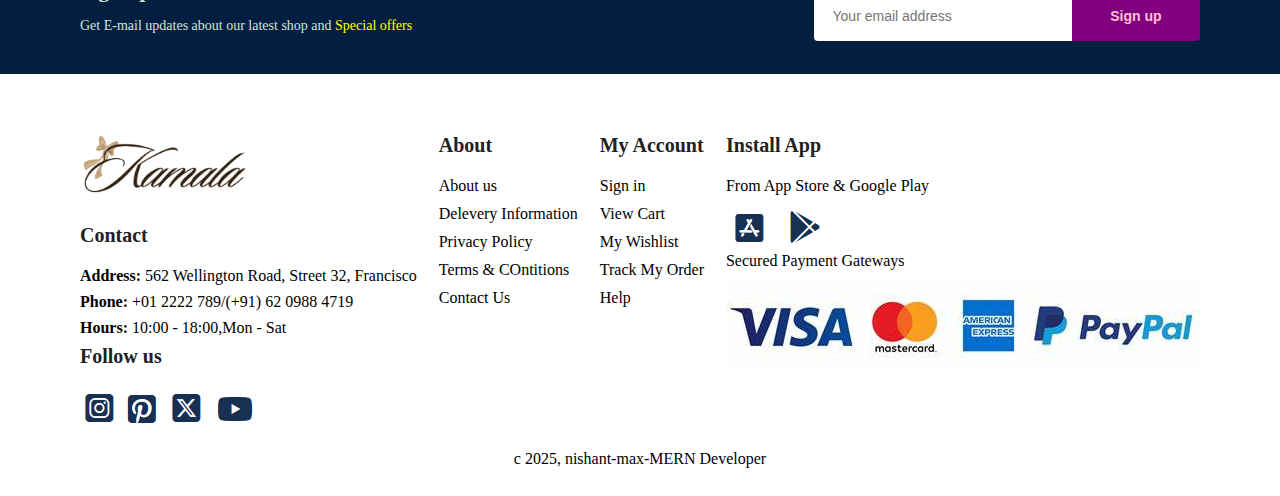
<file: sproduct.html>
<!DOCTYPE html>
<html lang="en">
<head>
     <meta charset="UTF-8">
     <meta name="viewport" content="width=device-width, initial-scale=1.0">
     <title>Kamala-Your Cloth Shopping Store</title>
     <link rel="stylesheet" href="./style.css">
</head>
<body>
     <header id="header">
          <a href="#"><img src="./images/my logo.png" class="logo" alt="img" ></a>
          <ul class="navbar">
               <li class="back"><img style="width: 20px;" src="./images/back.png" alt="back"></li>
               <li><a href="index.html">Home</a></li>
               <li><a class="active" href="shop.html">Shop</a></li>
               <li><a href="blog.html">Blog</a></li>
               <li><a href="about.html">About</a></li>
               <li><a href="contact.html">Contact</a></li>
               <li><a href="bag.html"><img src="./images/bag.png" alt="shopping bag"></a></li>
          </ul>
          <div id="mobile">
               <img style="height: 60px; width: 90px;" src="./images/hamburger-menu.jpg" alt="menu">
          </div>

     </header>

     <section id="prodetails" class="section-p1">

          <div class="single-pro-image">
               <img src="./images/n1.png"  width="100%" id="MainImg" alt="image">
               <div class="samll-img-group">
                    <img width="24.5%" class="img1" alt="">
                    <img width="24.5%" src="./images/pro6.png" alt="">
                    <img width="24.5%" src="./images/pro7.png" alt="">
                    <img width="24.5%" src="./images/pro8.png" alt="">
               </div>
          </div>

          <div class="prodec">
               <h6>Home / T-Shirt</h6>
               <h4>Men's Fashion T Shirt</h4>
               <h2>$139.oo</h2>
               <select>
                    <option>select size</option>
                    <option>XS</option>
                    <option>S</option>
                    <option>M</option>
                    <option>L</option>
                    <option>XL</option>
                    <option>XXL</option>
               </select>
               <input type="number" value="1">
               <button class="normal">Add To Cart</button>
               <h4>Product Details</h4>
               <p>Lorem ipsum dolor sit amet consectetur adipisicing elit. Autem magni cupiditate eveniet fugit veritatis tempore obcaecati velit libero earum Lorem ipsum dolor sit amet consectetur adipisicing elit. Asperiores voluptatem sapiente sed id voluptate voluptatum provident reiciendis deserunt, illo unde nam, corrupti optio facere veniam fugiat quas velit adipisci temporibus. Lorem ipsum dolor sit amet consectetur adipisicing elit. Eum pariatur vol </p>

          </div>
     </section>

     <section id="product1" class="section-p1">
          <h2>Featured Products</h2>
          <p>Summer Collection With New Modern Design </p>
          <div class="pro-container">
               <div class="pro">
                    <img src="./images/pro1.png"  alt="img">
                    <div class="des">
                         <span>adidas</span>
                         <h5>Cartoon Astornaut T-Shirts</h5>
                         <div class="star"> ****</div>
                         <h4>$79</h4>
                    </div>
                    <button>Cart</button>
               </div>

               <div class="pro">
                    <img src="./images/pro2.png"  alt="img">
                    <div class="des">
                         <span>adidas</span>
                         <h5>Cartoon Astornaut T-Shirts</h5>
                         <div class="star"> ****</div>
                         <h4>$79</h4>
                    </div>
                    <button>Cart</button>
               </div>
               
               <div class="pro">
                    <img src="./images/pro3.png"  alt="img">
                    <div class="des">
                         <span>adidas</span>
                         <h5>Cartoon Astornaut T-Shirts</h5>
                         <div class="star"> ****</div>
                         <h4>$79</h4>
                    </div>
                    <button>Cart</button>
               </div>
               
               <div class="pro">
                    <img src="./images/pro4.png"  alt="img">
                    <div class="des">
                         <span>adidas</span>
                         <h5>Cartoon Astornaut T-Shirts</h5>
                         <div class="star"> ****</div>
                         <h4>$79</h4>
                    </div>
                    <button>Cart</button>
               </div>
          </div>
     </section>

     <section id="newsletter" class="section-p1 section-m1">
          <div class="newstext">
               <h4>Sign up for Newsletters</h4>
               <p>Get E-mail updates about our latest shop and <span>Special offers</span></p>
          </div>
          <div class="form">
               <input type="text" placeholder="Your email address">
               <button class="normal">Sign up</button>
          </div>
     </section>

     <footer class="section-p1">
          <div class="col">
               <img class="logo" src="./images/my logo.png" alt="">
               <h4>Contact</h4>
               <p><strong>Address: </strong>562 Wellington Road, Street 32, Francisco</p>
               <p><strong>Phone: </strong>+01 2222 789/(+91) 62 0988 4719</p>
               <p><strong>Hours: </strong>10:00 - 18:00,Mon - Sat</p>
               <div class="follow">
                    <h4>Follow us</h4>
                    <div class="icon">
                         <a href="#"><img src="./images/insta.png" alt="instagram"></a>
                         <a href="#"><img src="./images/pin.png" alt="pinterest"></a>
                         <a href="#"><img src="./images/tw.png" alt="twitter"></a>
                         <a href="#"><img src="./images/yt.png" alt="youtube"></a>
                    </div>
               </div>
          </div>

          <div class="col">
               <h4>About</h4>
               <a href="#">About us</a>
               <a href="#">Delevery Information</a>
               <a href="#">Privacy Policy</a>
               <a href="#">Terms & COntitions</a>
               <a href="#">Contact Us</a>
          </div>

          <div class="col">
               <h4>My Account</h4>
               <a href="#">Sign in</a>
               <a href="#">View Cart</a>
               <a href="#">My Wishlist</a>
               <a href="#">Track My Order</a>
               <a href="#">Help</a>
          </div>

          <div class="col install">
               <h4>Install App</h4>
               <p>From App Store & Google Play</p>
               <div class="row">
                    <img src="./images/App store.png" alt="">
                    <img src="./images/Google play.png" alt="">
               </div>
               <p>Secured Payment Gateways</p>
               <img class="paymentmethod" src="./images/payment methods.jpeg" alt="">
          </div>

          <div class="copyright">
               <p>c 2025, nishant-max-MERN Developer</p>
          </div>
     </footer>

     <script>
          img1=document.querySelector(".img1")
          img1.setAttribute("src",MainImg.src)
          const sproImg=document.querySelector(".samll-img-group")
          sproImg.addEventListener("click",(event)=>{
               MainImg.setAttribute("src",event.target.src)
          })
     </script>


     <script src="./script.js"></script>
</body>
</html>
</file>
<file: style.css>
*{
     margin: 0px;
     padding: 0px;
     box-sizing: border-box;
}

h1{
     font-size: 50px;
     line-height: 64px;
     color: #222;
}

h2{
     font-size: 46px;
     line-height: 54px;
     color: #222;
}

h4{
     font-size: 20px;
     color: #222;
}

h6{
     font-size: 12px;
     font-weight: 700;
}

p{
     font-size: 16px;
     margin: 15px 0px 20px 0px;

}

body{
     width: 100%;
}

.section-p1{
     padding: 20px 80px;
}

.section-m1 {
     margin: 40px 0;
}

button.normal{
     font-size: 14px;
     font-weight: 600;
     padding: 15px 30px;
     color: pink;
     background-color: purple;
     border-radius: 4px;
     cursor: pointer;
     border: none;
     outline: none;
     transition: 0.2s;
}

button.white{
     font-size: 13px;
     font-weight: 600;
     padding: 11px 18px;
     color: purple;
     background-color: transparent;
     cursor:pointer;
     border: 1px solid purple;
     outline: none;
     transition: 0.2s;
}

.logo{
     height: 60px;
}


#header {
     display: flex;
     justify-content: space-between;
     align-items: center;
     background-color:wheat;
     padding: 5px 80px 5px 80px;
     position: sticky;
     top: 0;
     z-index: 999;
}

.navbar {
     display: flex;
     justify-content: center;
     align-items: center;
     list-style-type: none;

}

#mobile{
     display: none;
}

.back{
     display: none;
}

.navbar li{
     padding: 0px 20px;
}

.navbar li a{
     text-decoration: none;
     color: black;
     font-size: 16px;
     font-weight: 600;
     position: relative;
}

.navbar li a:hover,.navbar li a.active {
     color: purple;

}

.navbar li a:hover::after{
     content: "";
     width: 60%;
     height: 4px;
     background-color: purple;
     position: absolute;
     bottom: -4px;
     left: 0px;

}

#hero{
     background-image: url(./images/herosectionbg.png);
     background-size:cover;
     background-repeat: no-repeat;
     height: 90vh;
     width: 100%;
     padding: 0px 80px;
     display: flex;
     flex-direction: column;
     justify-content: center;
     align-items: flex-start;

}

#hero h4{
     padding-bottom: 15px;
     color: purple;
     font-size: 30px;
}

#hero h2{
     color: purple;
     font-size: 100px;
}

#hero h1{
     color: purple;
}

#hero p {
     color: whitesmoke;
     font-size: 20px;
}

#hero button {
     background: url(./images/pngtree-silk-fabric-satin-texture-background-picture-image_2390474.jpg);
     color: whitesmoke;
     cursor: pointer;
     font-size: 15px;
     font-weight: 900px;
     border: 0;
     padding: 20px 50px 20px 50px;
     background-repeat: no-repeat;
     background-position:cover;
     border-radius: 7%;

}

#feature .fe-box{
     width: 180px;
     padding: 25px 15px;
     text-align: center;
     box-shadow: 20px 20px 24px rgba(0, 0, 0, 0.3);
     border: 1px solid #cce7d0;
     border-radius: 4px;
     margin: 15px 0px;
}

#feature .fe-box:hover{
     box-shadow: 10px 10px 54px rgba(70, 62, 221, 0.1);
}

#feature .fe-box h6 {
     display: inline-block;
     padding: 9px 8px 6px 8px ;
     line-height: 1;
     color: purple;
     border-radius: 4px;
     background-color: pink;
}

#feature .fe-box img{
     width: 150px;
     width: 100%;
     margin-bottom: 10px;
}

#feature{
     display: flex;
     align-items: center;
     justify-content: space-between;
     flex-wrap: wrap;
}

#product1{
     text-align: center;
}

#product1 .pro{
     width: 23%;
     min-width: 250px;
     padding: 10px 12px;
     border-radius: 25px;
     border: 1px solid #cce7d0;
     cursor: pointer;
     box-shadow: 20px 20px 30px rgba(0, 0, 0, 0.02);
     margin: 15px 0;
     transition: 0.2s ease;
     position: relative;
}

#product1 .pro:hover{
     box-shadow: 20px 20px 30px rgba(0, 0, 0, 0.8);
}

#product1 .pro img {
     width: 100%;
     border-radius: 20px;
}

#product1 .pro .des{
     text-align: start;
     padding: 10px 0;
}

#product1 .pro .des h5{
     padding-top: 7px;
     font-size: 14px;
}

#product1 .pro .des .star{
     font-size: 25px;
}

#product1 .pro .des h4{
     font-size: 20px;
     padding-top: 7px;
     color: rgb(34, 61, 6);
     font-weight: 700;
}

#product1 .pro button{
     position: absolute;
     right: 10px;
     bottom: 20px;
     width: 30%;
     background-color:rgb(34, 61, 6);
     color: white;
}

#product1 .pro-container{
     display: flex;
     padding-top: 20px;
     align-items: center;
     flex-wrap: wrap;
     justify-content: space-between;
}

#banner{
     display: flex;
     flex-direction: column;
     justify-content: center;
     align-items: center;
     background-image: url(./images/banner.jpg);
     width: 100%;
     height: 50vh;
     background-size: cover;
     background-position: center;
}

#banner h4{
     color: BLACK;
     font-size: 50px;
}

#banner h2{
     color: BLACK;
     padding: 10px 0;
}

#banner h2 span {
     color: red;
     font-size: 80px;
}

#banner button:hover{
     color: purple;
     background-color: pink;
}

#sm-banner .banner-box{
     display: flex;
     flex-direction: column;
     justify-content: center;
     align-items: flex-start;
     background-image: url(./images/sm-banner1.avif);
     width: 49%;
     min-width: 580px;
     height: 50vh;
     background-size: cover;
     background-position: center;
     padding: 30px;

}

#sm-banner{
     display: flex;
     justify-content: space-between;
     flex-wrap: wrap;
}

#sm-banner h4{
     color: purple;
     font-size: 20px;
     font-weight: 900;
}

#sm-banner h2{
     color: purple;
     font-weight: 900;
}

#sm-banner span{
     color: purple;
     font-weight: 900;
     padding-bottom: 15px;
}

#sm-banner .banner-box:hover button{
     background-color: rgb(249, 131, 151);
     border: 2px solid red;


}

#sm-banner .banner-box2{
     background-image: url(./images/sm-banner2.avif);
}

#banner3 .banner-box{
     display: flex;
     flex-direction: column;
     justify-content: center;
     align-items: flex-start;
     background-image: url(./images/banner3.avif);
     min-width: 350px;
     width: 32%;
     height: 30vh;
     background-size: cover;
     background-position: center;
     padding: 20px;
     margin-bottom: 20px;

}

#banner3 h2{
     color: black;
     font-weight: 900;
}

#banner3 h3{
     color: black;
     font-weight: 900;
}

#banner3{
     display: flex;
     justify-content: space-between;
     flex-wrap: wrap;
}
     

#banner3 .banner2{
     background-image: url(./images/banner4.jpeg);
}

#banner3 .banner3{
     background-image: url(./images/banner5.webp);

}

#newsletter{
     display: flex;
     justify-content: space-between;
     flex-wrap: wrap;
     align-items: center;
     background-color: #041e42;
}

#newsletter h4{
     font-size: 22px;
     color: #cce7d0;
}

#newsletter p{
     font-size: 14px;
     color: #cce7d0;
}

#newsletter p span{
     color: yellow;
}

#newsletter input{
     height: 3.125rem;
     padding: 0 1.25em;
     font-size:14px ;
     width: 100%;
     border: 1px solid transparent;
     border-radius: 4px;
     outline: none;
     border-top-right-radius: 0;
     border-bottom-right-radius: 0;
     
}

#newsletter button{
     height:3.125rem;
     width:12em ;
     border-top-left-radius: 0;
     border-bottom-left-radius: 0;
}

#newsletter .form{
     display: flex;
     align-items: center;
     justify-content: center;
     flex-wrap: nowrap;
}

footer{
     display: flex;
     justify-content: space-between;
     flex-wrap: wrap;
}

footer .col{
     display: flex;
     flex-direction: column;
     align-items: flex-start;
     margin-bottom: 20px;
}

footer .logo{
     margin-bottom: 30px;
}

footer h4{
     padding-bottom: 20px;
}

footer p{
     margin:0 0 8px 0;
}

footer a{
     margin:0 0 8px 0;
     text-decoration: none;
     color: black;
     margin-bottom: 10px;
}

footer .follow a img {
     cursor: pointer;

}

footer a:hover{
     color: rgb(234, 7, 234);
}

footer .copyright{
     width: 100%;
     text-align: center;
}



/* Applying Media Query */
@media (max-width:800px) {
     .navbar {
          display: flex;
          flex-direction: column;
          justify-content:flex-start;
          align-items: flex-start;
          list-style-type: none;
          position: fixed;
          top: 0;
          right: -300px;
          width: 300px;
          height: 100%;
          background-color: wheat;
          padding: 80px 0px 0px 10px;
          transition: 0.3s;
      }

      .navbar li {
          margin-bottom: 25px;
      }

      #mobile{
          display: flex;
          cursor: pointer;
     }
     .change{
          right: 0px;
     }

     .back{
          display: flex;
          cursor: pointer;
     }

     #hero {
          height: 70vh;
          padding: 0 80px;
          background-position: top 30% right 30%;
      }

      #feature {
          justify-content: center;
      }

      #feature .fe-box {
          margin: 15px 15px;
      }

      .section-p1 {
          padding: 40px 40px;

      }#product1 .pro-container {
          justify-content: space-evenly;
      }

      #banner {
          
          height: 20vh;
      }

      #sm-banner .banner-box {
          
          min-width: 100%;
          height: 30vh;
         
      }

      #banner3 .banner-box {
          
          min-width: 200px;
          width: 28%;

      }

      #banner3 h2 {
          font-size: 26px;
      }

      #newsletter .form {
          width: 100%;
      }

      #newsletter {
          justify-content: center;
      }
     
      .newstext{
          text-align: center;
      }

}


@media (max-width:477px) {
     #header {
          padding: 20px 20px;
          height: 7vh;
      }

      #hero {
          padding: 0px 20px;
          background-position: 55%;
      }

      h2 {
          font-size: 32px;
      }
     
      h1 {
          font-size: 38px;
      }
     
      #feature .fe-box img{
          width: 100px;
      }
      #feature .fe-box {
          width: 130px;
          margin: 0;
      }
      #feature{
          justify-content: space-evenly;

      }
      .section-p1{
          padding: 20px;
      }
      #product1 .pro {
          width: 100%;
          
      }

      #banner {
          height: 40vh;
      }
      #banner h2 span {
          font-size: 40px;
      }

      #sm-banner .banner-box {
          height: 60vh;
      }

      #sm-banner .banner-box2 {
          margin-top: 20px;
      }

      #banner3 .banner-box {
          width: 100%;
      }
      footer {
          display: flex;
          flex-direction: column;
          justify-content: flex-start;
          flex-wrap: wrap;
      }
      .paymentmethod{
          width: 250px;
      }
}


/*  */
/*  */
/*  */
/*  */
/*  */
/*  */
/* shop page styling */


#page-header{
     background-image: url(./images/pngtree-silk-fabric-satin-texture-background-picture-image_2390474.jpg);
     width: 100%;
     background-size: cover;
     height: 40vh;
     display: flex;
     flex-direction: column;
     justify-content: center;
     align-items: center;
     padding: 14px;
}

#page-header h2{
     color: wheat;
     font-weight: bolder;
     font-size: 90px;
}

#page-header p{
     color: black;
     font-size: 50px;
     font-weight: bolder;
}

#pagination{
     display: flex;
     justify-content: center;
     align-items: center;
     flex-wrap: nowrap;
}

#pagination a{
     padding: 15px 20px;
     background-color: wheat;
     display: flex;
     justify-content: center;
     align-items: center;
     font-size: 20px;
     text-decoration: none;
     color: purple;
     margin: 0px 5px;
     border-radius: 5px;
     font-weight: 700;
     
}


#pagination a:nth-last-child(1){
     padding: 0px;
}

/*  */
/*  */
/*  */
/*  */
/*  */
/* styling for singleproduct page */

#prodetails{
     padding-top: 0;
     display: flex;
     margin-top: 20px;
}

.single-pro-image{
     width: 40%;
     margin-right: 50px;
}

.samll-img-group{
     display: flex;
     justify-content: space-between;
}

.samll-img-group img{
     cursor: pointer;

}





.prodec{
     width: 50%;
     padding-top: 30px;
}

.prodec h6{
     padding-bottom: 30px;
}
.prodec h4{
     font-size: 26px;
}
.prodec select{
     display: block;
     padding: 5px 10px;
     margin-bottom: 10px;
}

.prodec input{
     width: 50px;
     height: 40px;
     padding-left: 10px;
     margin-right: 10px;
     font-size: 20px;
     font-weight: 500;
     outline: none;

}

.prodec h2{
     padding-top: 20px;
}


.prodec p{
     font-size: 1.5rem;
     line-height: 25px;
     font-weight: lighter;
}

.prodec h4{
     padding-top: 20px;
}


@media (max-width:477px) {
     #prodetails {
          flex-direction:column ;
      }
      .single-pro-image {
          width: 100%;
          margin-right: 0px;
      }
      .prodec {
          width: 100%;
      }
      .prodec p {
          font-size: 1rem;
          line-height: 22px;
          text-align: center;
      }
}

/*  */
/*  */
/*  */
/*  */
/*  */
/*  */
/* blog page styling */

#page-header.blog-header{
     background-image: url(./images/blogbg.png);
     justify-content: flex-end;
}
#page-header.blog-header h2{
     color: darkslategray;
}

#blog{
     padding: 150px 150px 0 150px;
}

#blog .blog-box{
     display: flex;
     align-items: center;
     width: 100%;
     position: relative;
     padding-bottom: 90px;
}

#blog .blog-img{
     width: 50%;
     margin-right: 40px;
}

#blog img{
     width: 100%;
     height: 300px;
     object-fit: cover;
     
}

#blog .blog-details{
     width: 50%;
}


#blog h1{
     position: absolute;
     top: -40px;
     left: 0;
     font-size: 70px;
     font-weight: 700;
     color: #989b9f;
     z-index: -99;
     
}

#blog .blog-details a{
     text-decoration: none;
     font-size: 11px;
     color: #000;
     font-weight: 700;
     position: relative;
}

#blog .blog-details a::after{
     content: "";
     height: 1px;
     width: 50px;
     background-color: #000;
     position: absolute;
     top: 4px;
     right: -60px;
}

@media (max-width:477px) {
     #page-header.blog-header {
          background-position: center;
          justify-content: center;
      }
     #page-header.blog-header h2{
          font-size: 35px;
     }
     #page-header.blog-header p{
          font-size:22px ;
     }
     #blog .blog-box {
          flex-direction: column;
      }
      #blog .blog-box .blog-img{
          width: 100%;
          margin: 0;
          margin-bottom: 30px;
      }
      #blog .blog-box .blog-details{
          width: 100%;
      }
      #blog {
          padding: 100px 20px 0 20px;
      }
}


/*  */
/*  */
/*  */
/*  */
/*  */
/* styling for about page */


#page-header.about-header{
     background-image:url(./images/aboutbg.jpg);
}
#page-header.about-header h2{
     color:firebrick;}
#page-header.about-header p{
     color:firebrick;}
#about-head img{
     width: 50%;
     height: auto;
}
#about-head{
     display: flex;
     align-items: center;
}
#about-head div{
     padding-left: 40px;
}
#about-app a{
     color: purple;
}
#about-app{
     text-align: center;
}
#about-app .video{
     width: 70%;
     height: 100%;
     margin-top: 30px;
     margin: 0px auto;

}
#about-app .video video{
     width: 100%;
     height: 100%;
     border-radius: 20px;
}

@media (max-width:477px) {
     #about-head {
          flex-direction: column;
      }
      #about-head img {
          width: 100%;
      }
      #about-head div {
          padding-left: 0px;
      }
      p {
          text-align:justify;
      }
      #about-app .video {
          width: 100%;
      }
      #page-header.about-header h2 {
          font-size: 50px;
          
      }
      #page-header.about-header p {
          font-size: 30px;
      }
}

@media (max-width:799px) {
     #about-head {
          flex-direction: column;
      }
      #about-head img {
          width: 100%;
      }
      #about-app .video {
          width: 100%;
      }

}

/*  */
/*  */
/*  */
/*  */
/*  */
/* styling for contact page */
#page-header.contact-header{
     background-image: url(./images/contact\ banner.avif);
}
#page-header.contact-header p{
     color: wheat;
}
#contact-deatils {
     display: flex;
     align-items: center;
     justify-content: space-between;
     flex-wrap: nowrap;
}
#contact-deatils .details{
     width: 40%;
}
#contact-deatils li{
     display: flex;
     justify-content: flex-start;
     align-items: center;
     flex-wrap: nowrap;
}

#contact-deatils p{
     padding-left: 15px;
     font-size: 20px;
}

#contact-deatils .map{
     width: 55%;
     height: 400px;
}
#contact-deatils .map iframe{
     width: 100%;
     height: 100%;
}


#form-details form{
     display: flex;
     flex-direction: column;
     align-items: flex-start;
     width: 65%;

}

#form-details form input,
#form-details form textarea{
     width: 100%;
     padding: 12px 15px;
     outline: none;
     margin-bottom: 20px;
     border: 1px solid purple;
}
#form-details{
     display: flex;
     margin: 30px;
     border: 1px solid purple;
}
#form-details .people div{
     display: flex;
}
#form-details .people{
     display: flex;
     flex-direction: column;
     justify-content: space-evenly;
     margin-left: 150px;

}
#form-details .people div p{
     font-size: 20px;
     line-height: 25px;
     margin: 0;
}


@media (max-width:799px){
     #page-header.contact-header{
          background-position: center;
     }
     #contact-deatils .details h2{
          font-size: 25px;
          line-height: 30px;
     }
     
     #page-header.contact-header h2 {
          font-size: 40px;
      }
      #page-header.contact-header p {
          font-size: 20px;
      }
      #form-details {
          padding: 0;
          flex-direction: column;
          border: none;
      }
     
      #form-details form {
          width: 100%;
      }
      #form-details .people {
          margin-left: 0px;
      }
      #form-details .people div{
          padding: 20px 0;
      }

}

@media (max-width:477px) {
     #page-header.contact-header {
          background-position:right;
      }
     #contact-deatils {
          flex-direction: column;
      }
      #contact-deatils .details {
          width: 100%;
      }
      #contact-deatils .map{
          width: 100%;
      }
}
</file>
